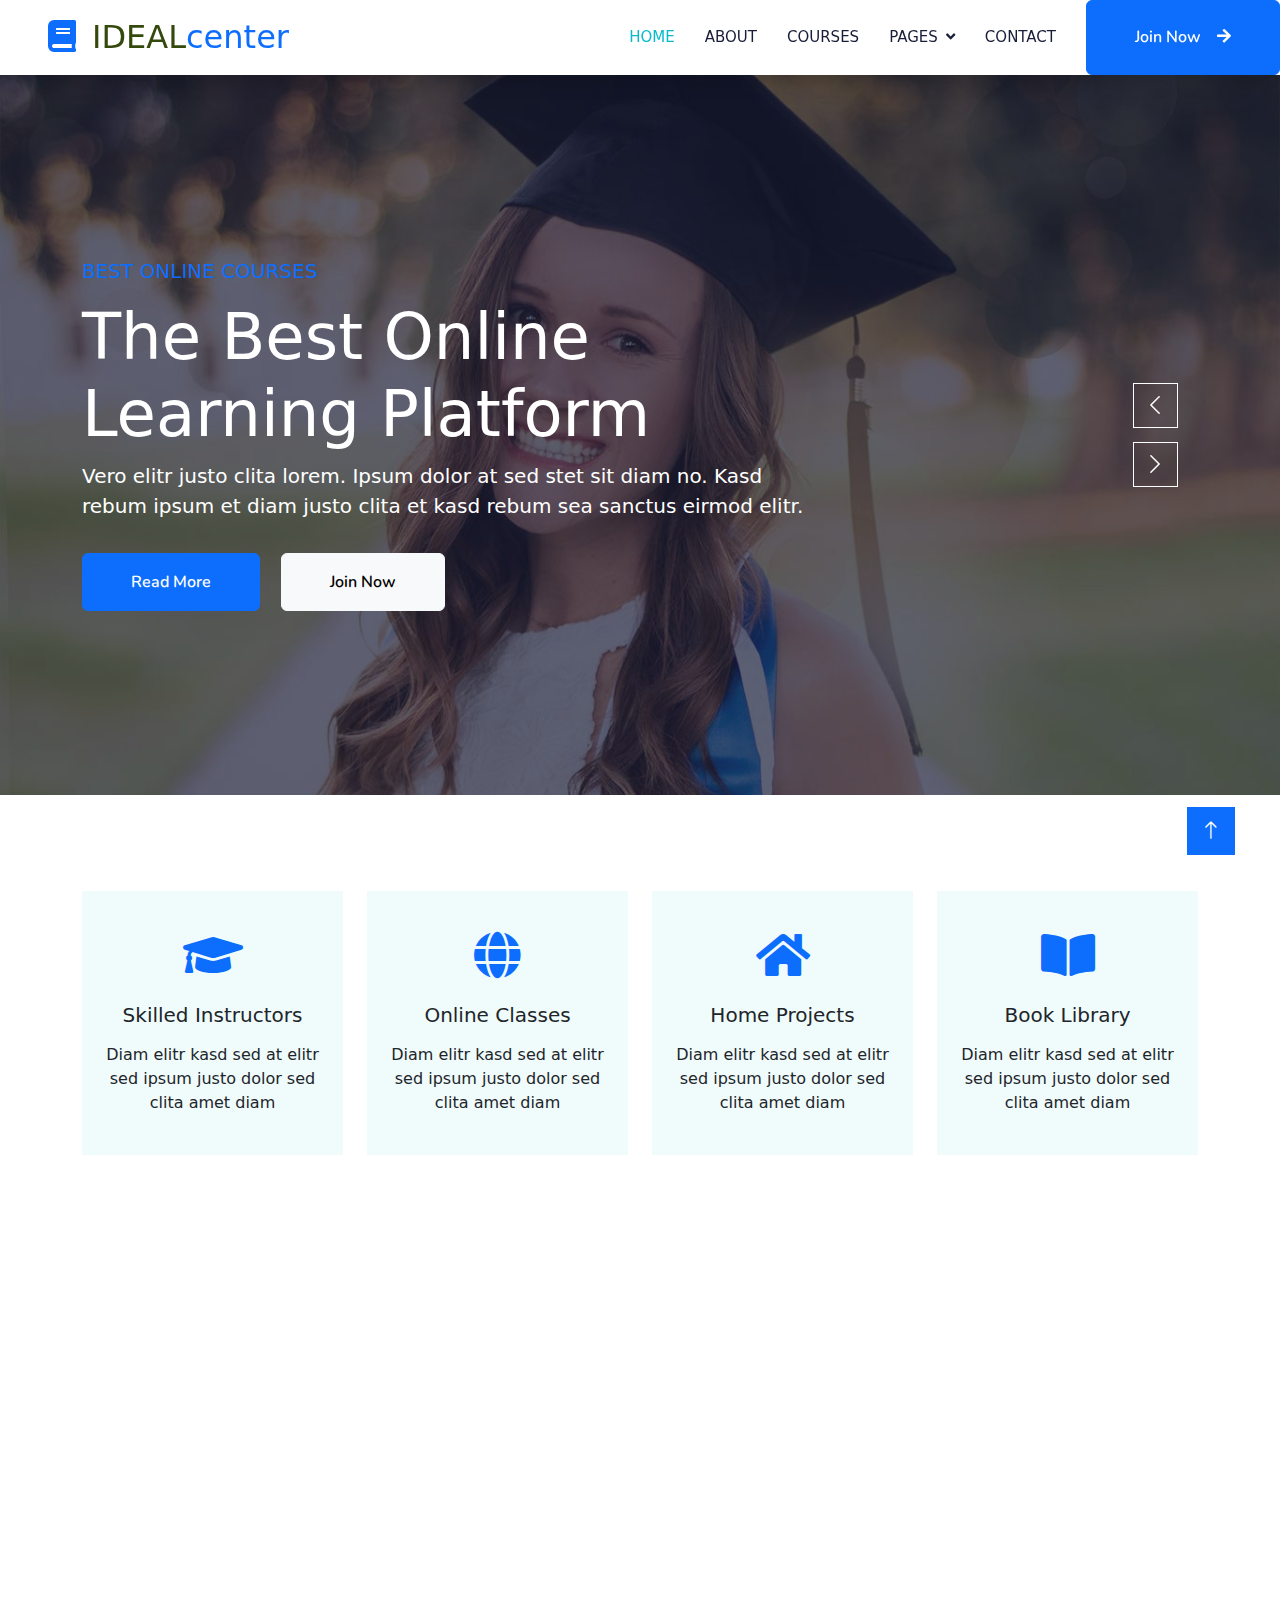
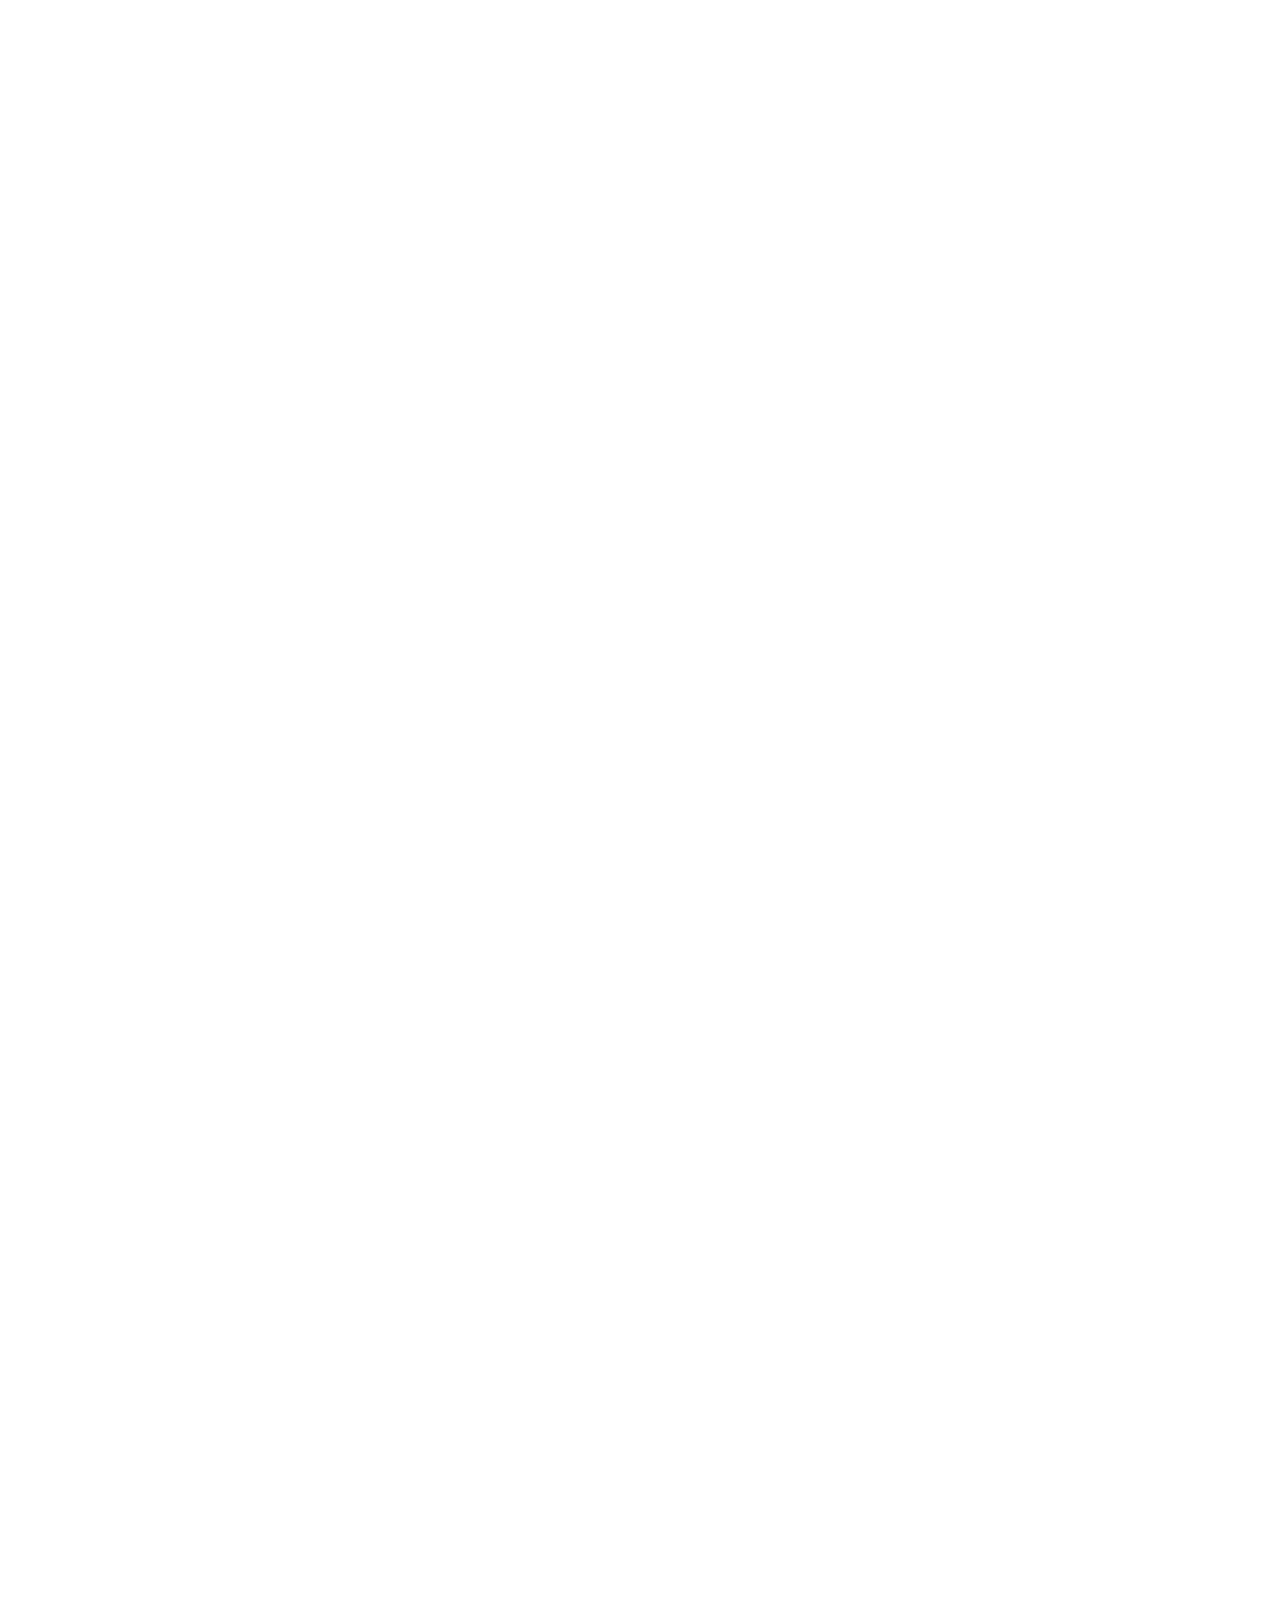
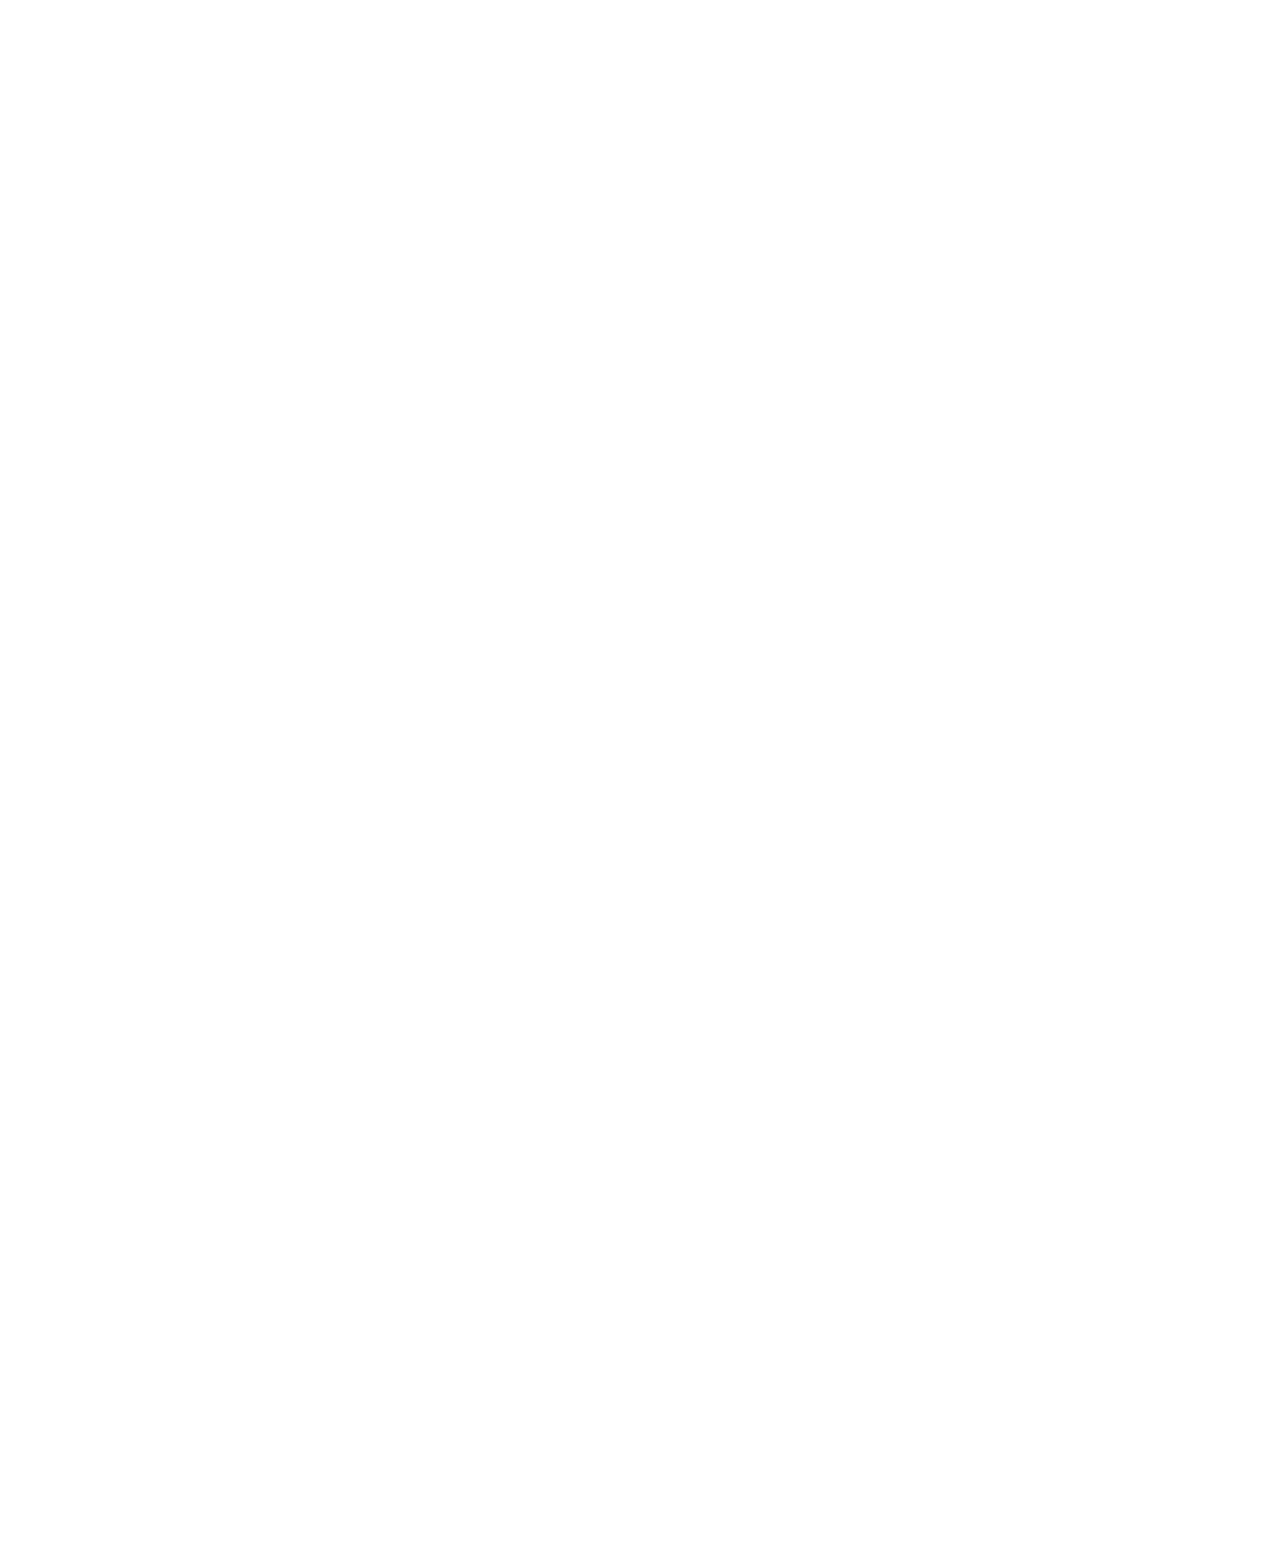
<file: index.html>
<!DOCTYPE html>
<html lang="en">
<head>
    <meta charset="UTF-8">
    <meta http-equiv="X-UA-Compatible" content="IE=edge">
    <meta name="viewport" content="width=device-width, initial-scale=1.0">
    <meta content="Hello" name="Learning">
    <meta name="description" content="The more learn The more earn. knowladge is everthing you want. Let's start your future with Us. We garanted your knowladge. Do not waste your priceness time.">
    <meta name="keywords" content="Smart education, Idealcenter, knowladge, books, Powers, EduOn, MohirDev">
    <link rel="icon" href="http://www.idealfoodbaskets.com/wp-content/uploads/sites/167/2017/08/logo.png">
    <!-- Bootstrap link -->

    <link href="https://cdn.jsdelivr.net/npm/bootstrap@5.0.2/dist/css/bootstrap.min.css" rel="stylesheet">
  
      <!-- Favicon -->

      <link href="img/favicon.ico" rel="icon">

      <!-- Google Web Fonts -->

    <link rel="preconnect" href="https://fonts.googleapis.com">
    <link rel="preconnect" href="https://fonts.gstatic.com" crossorigin>
    <link href="https://fonts.googleapis.com/css2?family=Heebo:wght@400;500;600&family=Nunito:wght@600;700;800&display=swap" rel="stylesheet">
 
       <!-- Icon Font Stylesheet -->

    <link href="https://cdnjs.cloudflare.com/ajax/libs/font-awesome/5.10.0/css/all.min.css"    rel="stylesheet">
    <link href="https://cdn.jsdelivr.net/npm/bootstrap-icons@1.4.1/font/bootstrap-icons.css" rel="stylesheet">

     <!-- Libraries Stylesheet -->

     <link href="./lib/animate/animate.min.css" rel="stylesheet">
     <link href="./lib/owlcarousel/assets/owl.carousel.min.css" rel="stylesheet">
     
     <!-- Simple stylesheet -->

    <link rel="stylesheet" href="./css/main.css">
    <title>Online Education Center</title>
</head>
<body>
    

       <!-- Spinner Start -->

     <div id="spinner" class="show bg-white position-fixed translate-middle w-100 vh-100       top-50 start-50 d-flex align-items-center justify-content-center">
        <div class="spinner-border text-primary" style="width: 3rem; height: 3rem;" role="status">
            <span class="sr-only">Loading...</span>
        </div>
    </div>

    <!-- Spinner End -->

      <!-- Navbar started -->
       
      
    <nav class="navbar navbar-expand-lg bg-white navbar-light shadow sticky-top p-0">
        <a href="index.html" class="navbar-brand d-flex align-items-center px-4 px-lg-5">
            <h2 class="m-0 text-primary"><i class="fa fa-book me-3"></i><span class="logo">IDEAL</span>center</h2>
        </a>
        <button type="button" class="navbar-toggler me-4" data-bs-toggle="collapse" data-bs-target="#navbarCollapse">
            <span class="navbar-toggler-icon"></span>
        </button>
        <div class="collapse navbar-collapse" id="navbarCollapse">
            <div class="navbar-nav ms-auto p-4 p-lg-0">
                <a href="index.html" class="nav-item nav-link active">Home</a>
                <a href="./content/about.html" class="nav-item nav-link">About</a>
                <a href="courses.html" class="nav-item nav-link">Courses</a>
                <div class="nav-item dropdown">
                    <a href="#" class="nav-link dropdown-toggle" data-bs-toggle="dropdown">Pages</a>
                    <div class="dropdown-menu fade-down m-0">
                        <a href="./content/team.html" class="dropdown-item">Our Team</a>
                        <a href="./content/testimonial.html" class="dropdown-item">Testimonial</a>
                        <a href="./content/404.html" class="dropdown-item">404 Page</a>
                    </div>
                </div>
                <a href="./content/contact.html" class="nav-item nav-link">Contact</a>
            </div>
            <a href="" class="btn btn-primary py-4 px-lg-5 d-none d-lg-block">Join Now<i class="fa fa-arrow-right ms-3"></i></a>
        </div>
    </nav>
    <!-- Navbar End -->


    <!-- Carousel Start -->

    <div class="container-fluid p-0 mb-5">
        <div class="owl-carousel header-carousel position-relative">
            <div class="owl-carousel-item position-relative">
                <img class="img-fluid" src="./img/carousel-1.jpg" alt="">
                <div class="position-absolute top-0 start-0 w-100 h-100 d-flex align-items-center" style="background: rgba(24, 29, 56, .7);">
                    <div class="container">
                        <div class="row justify-content-start">
                            <div class="col-sm-10 col-lg-8">
                                <h5 class="text-primary text-uppercase mb-3 animated slideInDown">Best Online Courses</h5>
                                <h1 class="display-3 text-white animated slideInDown">The Best Online Learning Platform</h1>
                                <p class="fs-5 text-white mb-4 pb-2">Vero elitr justo clita lorem. Ipsum dolor at sed stet sit diam no. Kasd rebum ipsum et diam justo clita et kasd rebum sea sanctus eirmod elitr.</p>
                                <a href="" class="btn btn-primary py-md-3 px-md-5 me-3 animated slideInLeft">Read More</a>
                                <a href="" class="btn btn-light py-md-3 px-md-5 animated slideInRight">Join Now</a>
                            </div>
                        </div>
                    </div>
                </div>
            </div>
            <div class="owl-carousel-item position-relative">
                <img class="img-fluid" src="./img/carousel-2.jpg" alt="">
                <div class="position-absolute top-0 start-0 w-100 h-100 d-flex align-items-center" style="background: rgba(24, 29, 56, .7);">
                    <div class="container">
                        <div class="row justify-content-start">
                            <div class="col-sm-10 col-lg-8">
                                <h5 class="text-primary text-uppercase mb-3 animated slideInDown">Best Online Courses</h5>
                                <h1 class="display-3 text-white animated slideInDown">Get Educated Online From Your Home</h1>
                                <p class="fs-5 text-white mb-4 pb-2">Vero elitr justo clita lorem. Ipsum dolor at sed stet sit diam no. Kasd rebum ipsum et diam justo clita et kasd rebum sea sanctus eirmod elitr.</p>
                                <a href="" class="btn btn-primary py-md-3 px-md-5 me-3 animated slideInLeft">Read More</a>
                                <a href="" class="btn btn-light py-md-3 px-md-5 animated slideInRight">Join Now</a>
                            </div>
                        </div>
                    </div>
                </div>
            </div>
        </div>
    </div>
    <!-- Carousel End -->


    <!-- Service Start -->
    <div class="container-xxl py-5">
        <div class="container">
            <div class="row g-4">
                <div class="col-lg-3 col-sm-6 wow fadeInUp" data-wow-delay="0.1s">
                    <div class="service-item text-center pt-3">
                        <div class="p-4">
                            <i class="fa fa-3x fa-graduation-cap text-primary mb-4"></i>
                            <h5 class="mb-3">Skilled Instructors</h5>
                            <p>Diam elitr kasd sed at elitr sed ipsum justo dolor sed clita amet diam</p>
                        </div>
                    </div>
                </div>
                <div class="col-lg-3 col-sm-6 wow fadeInUp" data-wow-delay="0.3s">
                    <div class="service-item text-center pt-3">
                        <div class="p-4">
                            <i class="fa fa-3x fa-globe text-primary mb-4"></i>
                            <h5 class="mb-3">Online Classes</h5>
                            <p>Diam elitr kasd sed at elitr sed ipsum justo dolor sed clita amet diam</p>
                        </div>
                    </div>
                </div>
                <div class="col-lg-3 col-sm-6 wow fadeInUp" data-wow-delay="0.5s">
                    <div class="service-item text-center pt-3">
                        <div class="p-4">
                            <i class="fa fa-3x fa-home text-primary mb-4"></i>
                            <h5 class="mb-3">Home Projects</h5>
                            <p>Diam elitr kasd sed at elitr sed ipsum justo dolor sed clita amet diam</p>
                        </div>
                    </div>
                </div>
                <div class="col-lg-3 col-sm-6 wow fadeInUp" data-wow-delay="0.7s">
                    <div class="service-item text-center pt-3">
                        <div class="p-4">
                            <i class="fa fa-3x fa-book-open text-primary mb-4"></i>
                            <h5 class="mb-3">Book Library</h5>
                            <p>Diam elitr kasd sed at elitr sed ipsum justo dolor sed clita amet diam</p>
                        </div>
                    </div>
                </div>
            </div>
        </div>
    </div>
    <!-- Service End -->


    <!-- About Start -->
    <div class="container-xxl py-5">
        <div class="container">
            <div class="row g-5">
                <div class="col-lg-6 wow fadeInUp" data-wow-delay="0.1s" style="min-height: 400px;">
                    <div class="position-relative h-100">
                        <img class="img-fluid position-absolute w-100 h-100" src="img/about.jpg" alt="" style="object-fit: cover;">
                    </div>
                </div>
                <div class="col-lg-6 wow fadeInUp" data-wow-delay="0.3s">
                    <h6 class="section-title bg-white text-start text-primary pe-3">About Us</h6>
                    <h1 class="mb-4">Welcome to IDEALcenter</h1>
                    <p class="mb-4">Tempor erat elitr rebum at clita. Diam dolor diam ipsum sit. Aliqu diam amet diam et eos. Clita erat ipsum et lorem et sit.</p>
                    <p class="mb-4">Tempor erat elitr rebum at clita. Diam dolor diam ipsum sit. Aliqu diam amet diam et eos. Clita erat ipsum et lorem et sit, sed stet lorem sit clita duo justo magna dolore erat amet</p>
                    <div class="row gy-2 gx-4 mb-4">
                        <div class="col-sm-6">
                            <p class="mb-0"><i class="fa fa-arrow-right text-primary me-2"></i>Skilled Instructors</p>
                        </div>
                        <div class="col-sm-6">
                            <p class="mb-0"><i class="fa fa-arrow-right text-primary me-2"></i>Online Classes</p>
                        </div>
                        <div class="col-sm-6">
                            <p class="mb-0"><i class="fa fa-arrow-right text-primary me-2"></i>International Certificate</p>
                        </div>
                        <div class="col-sm-6">
                            <p class="mb-0"><i class="fa fa-arrow-right text-primary me-2"></i>Skilled Instructors</p>
                        </div>
                        <div class="col-sm-6">
                            <p class="mb-0"><i class="fa fa-arrow-right text-primary me-2"></i>Online Classes</p>
                        </div>
                        <div class="col-sm-6">
                            <p class="mb-0"><i class="fa fa-arrow-right text-primary me-2"></i>International Certificate</p>
                        </div>
                    </div>
                    <a class="btn btn-primary py-3 px-5 mt-2" href="">Read More</a>
                </div>
            </div>
        </div>
    </div>
    <!-- About End -->


    <!-- Categories Start -->
    <div class="container-xxl py-5 category">
        <div class="container">
            <div class="text-center wow fadeInUp" data-wow-delay="0.1s">
                <h6 class="section-title bg-white text-center text-primary px-3">Categories</h6>
                <h1 class="mb-5">Courses Categories</h1>
            </div>
            <div class="row g-3">
                <div class="col-lg-7 col-md-6">
                    <div class="row g-3">
                        <div class="col-lg-12 col-md-12 wow zoomIn" data-wow-delay="0.1s">
                            <a class="position-relative d-block overflow-hidden" href="">
                                <img class="img-fluid" src="img/cat-1.jpg" alt="">
                                <div class="bg-white text-center position-absolute bottom-0 end-0 py-2 px-3" style="margin: 1px;">
                                    <h5 class="m-0">Web Design</h5>
                                    <small class="text-primary">49 Courses</small>
                                </div>
                            </a>
                        </div>
                        <div class="col-lg-6 col-md-12 wow zoomIn" data-wow-delay="0.3s">
                            <a class="position-relative d-block overflow-hidden" href="">
                                <img class="img-fluid" src="img/cat-2.jpg" alt="">
                                <div class="bg-white text-center position-absolute bottom-0 end-0 py-2 px-3" style="margin: 1px;">
                                    <h5 class="m-0">Graphic Design</h5>
                                    <small class="text-primary">49 Courses</small>
                                </div>
                            </a>
                        </div>
                        <div class="col-lg-6 col-md-12 wow zoomIn" data-wow-delay="0.5s">
                            <a class="position-relative d-block overflow-hidden" href="">
                                <img class="img-fluid" src="img/cat-3.jpg" alt="">
                                <div class="bg-white text-center position-absolute bottom-0 end-0 py-2 px-3" style="margin: 1px;">
                                    <h5 class="m-0">Video Editing</h5>
                                    <small class="text-primary">49 Courses</small>
                                </div>
                            </a>
                        </div>
                    </div>
                </div>
                <div class="col-lg-5 col-md-6 wow zoomIn" data-wow-delay="0.7s" style="min-height: 350px;">
                    <a class="position-relative d-block h-100 overflow-hidden" href="">
                        <img class="img-fluid position-absolute w-100 h-100" src="img/cat-4.jpg" alt="" style="object-fit: cover;">
                        <div class="bg-white text-center position-absolute bottom-0 end-0 py-2 px-3" style="margin:  1px;">
                            <h5 class="m-0">Online Marketing</h5>
                            <small class="text-primary">49 Courses</small>
                        </div>
                    </a>
                </div>
            </div>
        </div>
    </div>
    <!-- Categories Start -->


    <!-- Courses Start -->
    <div class="container-xxl py-5">
        <div class="container">
            <div class="text-center wow fadeInUp" data-wow-delay="0.1s">
                <h6 class="section-title bg-white text-center text-primary px-3">Courses</h6>
                <h1 class="mb-5">Popular Courses</h1>
            </div>
            <div class="row g-4 justify-content-center">
                <div class="col-lg-4 col-md-6 wow fadeInUp" data-wow-delay="0.1s">
                    <div class="course-item bg-light">
                        <div class="position-relative overflow-hidden">
                            <img class="img-fluid" src="img/course-1.jpg" alt="">
                            <div class="w-100 d-flex justify-content-center position-absolute bottom-0 start-0 mb-4">
                                <a href="#" class="flex-shrink-0 btn btn-sm btn-primary px-3 border-end" style="border-radius: 30px 0 0 30px;">Read More</a>
                                <a href="#" class="flex-shrink-0 btn btn-sm btn-primary px-3" style="border-radius: 0 30px 30px 0;">Join Now</a>
                            </div>
                        </div>
                        <div class="text-center p-4 pb-0">
                            <h3 class="mb-0">$149.00</h3>
                            <div class="mb-3">
                                <small class="fa fa-star text-primary"></small>
                                <small class="fa fa-star text-primary"></small>
                                <small class="fa fa-star text-primary"></small>
                                <small class="fa fa-star text-primary"></small>
                                <small class="fa fa-star text-primary"></small>
                                <small>(123)</small>
                            </div>
                            <h5 class="mb-4">Web Design & Development Course for Beginners</h5>
                        </div>
                        <div class="d-flex border-top">
                            <small class="flex-fill text-center border-end py-2"><i class="fa fa-user-tie text-primary me-2"></i>John Doe</small>
                            <small class="flex-fill text-center border-end py-2"><i class="fa fa-clock text-primary me-2"></i>1.49 Hrs</small>
                            <small class="flex-fill text-center py-2"><i class="fa fa-user text-primary me-2"></i>30 Students</small>
                        </div>
                    </div>
                </div>
                <div class="col-lg-4 col-md-6 wow fadeInUp" data-wow-delay="0.3s">
                    <div class="course-item bg-light">
                        <div class="position-relative overflow-hidden">
                            <img class="img-fluid" src="img/course-2.jpg" alt="">
                            <div class="w-100 d-flex justify-content-center position-absolute bottom-0 start-0 mb-4">
                                <a href="#" class="flex-shrink-0 btn btn-sm btn-primary px-3 border-end" style="border-radius: 30px 0 0 30px;">Read More</a>
                                <a href="#" class="flex-shrink-0 btn btn-sm btn-primary px-3" style="border-radius: 0 30px 30px 0;">Join Now</a>
                            </div>
                        </div>
                        <div class="text-center p-4 pb-0">
                            <h3 class="mb-0">$149.00</h3>
                            <div class="mb-3">
                                <small class="fa fa-star text-primary"></small>
                                <small class="fa fa-star text-primary"></small>
                                <small class="fa fa-star text-primary"></small>
                                <small class="fa fa-star text-primary"></small>
                                <small class="fa fa-star text-primary"></small>
                                <small>(123)</small>
                            </div>
                            <h5 class="mb-4">Web Design & Development Course for Beginners</h5>
                        </div>
                        <div class="d-flex border-top">
                            <small class="flex-fill text-center border-end py-2"><i class="fa fa-user-tie text-primary me-2"></i>John Doe</small>
                            <small class="flex-fill text-center border-end py-2"><i class="fa fa-clock text-primary me-2"></i>1.49 Hrs</small>
                            <small class="flex-fill text-center py-2"><i class="fa fa-user text-primary me-2"></i>30 Students</small>
                        </div>
                    </div>
                </div>
                <div class="col-lg-4 col-md-6 wow fadeInUp" data-wow-delay="0.5s">
                    <div class="course-item bg-light">
                        <div class="position-relative overflow-hidden">
                            <img class="img-fluid" src="img/course-3.jpg" alt="">
                            <div class="w-100 d-flex justify-content-center position-absolute bottom-0 start-0 mb-4">
                                <a href="#" class="flex-shrink-0 btn btn-sm btn-primary px-3 border-end" style="border-radius: 30px 0 0 30px;">Read More</a>
                                <a href="#" class="flex-shrink-0 btn btn-sm btn-primary px-3" style="border-radius: 0 30px 30px 0;">Join Now</a>
                            </div>
                        </div>
                        <div class="text-center p-4 pb-0">
                            <h3 class="mb-0">$149.00</h3>
                            <div class="mb-3">
                                <small class="fa fa-star text-primary"></small>
                                <small class="fa fa-star text-primary"></small>
                                <small class="fa fa-star text-primary"></small>
                                <small class="fa fa-star text-primary"></small>
                                <small class="fa fa-star text-primary"></small>
                                <small>(123)</small>
                            </div>
                            <h5 class="mb-4">Web Design & Development Course for Beginners</h5>
                        </div>
                        <div class="d-flex border-top">
                            <small class="flex-fill text-center border-end py-2"><i class="fa fa-user-tie text-primary me-2"></i>John Doe</small>
                            <small class="flex-fill text-center border-end py-2"><i class="fa fa-clock text-primary me-2"></i>1.49 Hrs</small>
                            <small class="flex-fill text-center py-2"><i class="fa fa-user text-primary me-2"></i>30 Students</small>
                        </div>
                    </div>
                </div>
            </div>
        </div>
    </div>
    <!-- Courses End -->


    <!-- Team Start -->
    <div class="container-xxl py-5">
        <div class="container">
            <div class="text-center wow fadeInUp" data-wow-delay="0.1s">
                <h6 class="section-title bg-white text-center text-primary px-3">Instructors</h6>
                <h1 class="mb-5">Expert Instructors</h1>
            </div>
            <div class="row g-4">
                <div class="col-lg-3 col-md-6 wow fadeInUp" data-wow-delay="0.1s">
                    <div class="team-item bg-light">
                        <div class="overflow-hidden">
                            <img class="img-fluid" src="img/team-1.jpg" alt="">
                        </div>
                        <div class="position-relative d-flex justify-content-center" style="margin-top: -23px;">
                            <div class="bg-light d-flex justify-content-center pt-2 px-1">
                                <a class="btn btn-sm-square btn-primary mx-1" href=""><i class="fab fa-facebook-f"></i></a>
                                <a class="btn btn-sm-square btn-primary mx-1" href=""><i class="fab fa-twitter"></i></a>
                                <a class="btn btn-sm-square btn-primary mx-1" href=""><i class="fab fa-instagram"></i></a>
                            </div>
                        </div>
                        <div class="text-center p-4">
                            <h5 class="mb-0">Instructor Name</h5>
                            <small>Designation</small>
                        </div>
                    </div>
                </div>
                <div class="col-lg-3 col-md-6 wow fadeInUp" data-wow-delay="0.3s">
                    <div class="team-item bg-light">
                        <div class="overflow-hidden">
                            <img class="img-fluid" src="img/team-2.jpg" alt="">
                        </div>
                        <div class="position-relative d-flex justify-content-center" style="margin-top: -23px;">
                            <div class="bg-light d-flex justify-content-center pt-2 px-1">
                                <a class="btn btn-sm-square btn-primary mx-1" href=""><i class="fab fa-facebook-f"></i></a>
                                <a class="btn btn-sm-square btn-primary mx-1" href=""><i class="fab fa-twitter"></i></a>
                                <a class="btn btn-sm-square btn-primary mx-1" href=""><i class="fab fa-instagram"></i></a>
                            </div>
                        </div>
                        <div class="text-center p-4">
                            <h5 class="mb-0">Instructor Name</h5>
                            <small>Designation</small>
                        </div>
                    </div>
                </div>
                <div class="col-lg-3 col-md-6 wow fadeInUp" data-wow-delay="0.5s">
                    <div class="team-item bg-light">
                        <div class="overflow-hidden">
                            <img class="img-fluid" src="img/team-3.jpg" alt="">
                        </div>
                        <div class="position-relative d-flex justify-content-center" style="margin-top: -23px;">
                            <div class="bg-light d-flex justify-content-center pt-2 px-1">
                                <a class="btn btn-sm-square btn-primary mx-1" href=""><i class="fab fa-facebook-f"></i></a>
                                <a class="btn btn-sm-square btn-primary mx-1" href=""><i class="fab fa-twitter"></i></a>
                                <a class="btn btn-sm-square btn-primary mx-1" href=""><i class="fab fa-instagram"></i></a>
                            </div>
                        </div>
                        <div class="text-center p-4">
                            <h5 class="mb-0">Instructor Name</h5>
                            <small>Designation</small>
                        </div>
                    </div>
                </div>
                <div class="col-lg-3 col-md-6 wow fadeInUp" data-wow-delay="0.7s">
                    <div class="team-item bg-light">
                        <div class="overflow-hidden">
                            <img class="img-fluid" src="img/team-4.jpg" alt="">
                        </div>
                        <div class="position-relative d-flex justify-content-center" style="margin-top: -23px;">
                            <div class="bg-light d-flex justify-content-center pt-2 px-1">
                                <a class="btn btn-sm-square btn-primary mx-1" href=""><i class="fab fa-facebook-f"></i></a>
                                <a class="btn btn-sm-square btn-primary mx-1" href=""><i class="fab fa-twitter"></i></a>
                                <a class="btn btn-sm-square btn-primary mx-1" href=""><i class="fab fa-instagram"></i></a>
                            </div>
                        </div>
                        <div class="text-center p-4">
                            <h5 class="mb-0">Instructor Name</h5>
                            <small>Designation</small>
                        </div>
                    </div>
                </div>
            </div>
        </div>
    </div>
    <!-- Team End -->


    <!-- Testimonial Start -->
    <div class="container-xxl py-5 wow fadeInUp" data-wow-delay="0.1s">
        <div class="container">
            <div class="text-center">
                <h6 class="section-title bg-white text-center text-primary px-3">Testimonial</h6>
                <h1 class="mb-5">Our Students Say!</h1>
            </div>
            <div class="owl-carousel testimonial-carousel position-relative">
                <div class="testimonial-item text-center">
                    <img class="border rounded-circle p-2 mx-auto mb-3" src="img/testimonial-1.jpg" style="width: 80px; height: 80px;">
                    <h5 class="mb-0">Client Name</h5>
                    <p>Profession</p>
                    <div class="testimonial-text bg-light text-center p-4">
                    <p class="mb-0">Tempor erat elitr rebum at clita. Diam dolor diam ipsum sit diam amet diam et eos. Clita erat ipsum et lorem et sit.</p>
                    </div>
                </div>
                <div class="testimonial-item text-center">
                    <img class="border rounded-circle p-2 mx-auto mb-3" src="img/testimonial-2.jpg" style="width: 80px; height: 80px;">
                    <h5 class="mb-0">Client Name</h5>
                    <p>Profession</p>
                    <div class="testimonial-text bg-light text-center p-4">
                    <p class="mb-0">Tempor erat elitr rebum at clita. Diam dolor diam ipsum sit diam amet diam et eos. Clita erat ipsum et lorem et sit.</p>
                    </div>
                </div>
                <div class="testimonial-item text-center">
                    <img class="border rounded-circle p-2 mx-auto mb-3" src="img/testimonial-3.jpg" style="width: 80px; height: 80px;">
                    <h5 class="mb-0">Client Name</h5>
                    <p>Profession</p>
                    <div class="testimonial-text bg-light text-center p-4">
                    <p class="mb-0">Tempor erat elitr rebum at clita. Diam dolor diam ipsum sit diam amet diam et eos. Clita erat ipsum et lorem et sit.</p>
                    </div>
                </div>
                <div class="testimonial-item text-center">
                    <img class="border rounded-circle p-2 mx-auto mb-3" src="img/testimonial-4.jpg" style="width: 80px; height: 80px;">
                    <h5 class="mb-0">Client Name</h5>
                    <p>Profession</p>
                    <div class="testimonial-text bg-light text-center p-4">
                    <p class="mb-0">Tempor erat elitr rebum at clita. Diam dolor diam ipsum sit diam amet diam et eos. Clita erat ipsum et lorem et sit.</p>
                    </div>
                </div>
            </div>
        </div>
    </div>
    <!-- Testimonial End -->
        

    <!-- Footer Start -->
    <div class="container-fluid bg-dark text-light footer pt-5 mt-5 wow fadeIn" data-wow-delay="0.1s">
        <div class="container py-5">
            <div class="row g-5">
                <div class="col-lg-3 col-md-6">
                    <h4 class="text-white mb-3">Quick Link</h4>
                    <a class="btn btn-link" href="">About Us</a>
                    <a class="btn btn-link" href="">Contact Us</a>
                    <a class="btn btn-link" href="">Privacy Policy</a>
                    <a class="btn btn-link" href="">Terms & Condition</a>
                    <a class="btn btn-link" href="">FAQs & Help</a>
                </div>
                <div class="col-lg-3 col-md-6">
                    <h4 class="text-white mb-3">Contact</h4>
                    <p class="mb-2"><i class="fa fa-map-marker-alt me-3"></i>453 Street, Fergana, Uzb</p>
                    <p class="mb-2"><i class="fa fa-phone-alt me-3"></i>+821039450097</p>
                    <p class="mb-2"><i class="fa fa-envelope me-3"></i>toxirbek_dev@gmail.com</p>
                    <div class="d-flex pt-2">
                        <a class="btn btn-outline-light btn-social" href=""><i class="fab fa-twitter"></i></a>
                        <a class="btn btn-outline-light btn-social" href=""><i class="fab fa-facebook-f"></i></a>
                        <a class="btn btn-outline-light btn-social" href=""><i class="fab fa-youtube"></i></a>
                        <a class="btn btn-outline-light btn-social" href=""><i class="fab fa-linkedin-in"></i></a>
                    </div>
                </div>
                <div class="col-lg-3 col-md-6">
                    <h4 class="text-white mb-3">Gallery</h4>
                    <div class="row g-2 pt-2">
                        <div class="col-4">
                            <img class="img-fluid bg-light p-1" src="img/course-1.jpg" alt="">
                        </div>
                        <div class="col-4">
                            <img class="img-fluid bg-light p-1" src="img/course-2.jpg" alt="">
                        </div>
                        <div class="col-4">
                            <img class="img-fluid bg-light p-1" src="img/course-3.jpg" alt="">
                        </div>
                        <div class="col-4">
                            <img class="img-fluid bg-light p-1" src="img/course-2.jpg" alt="">
                        </div>
                        <div class="col-4">
                            <img class="img-fluid bg-light p-1" src="img/course-3.jpg" alt="">
                        </div>
                        <div class="col-4">
                            <img class="img-fluid bg-light p-1" src="img/course-1.jpg" alt="">
                        </div>
                    </div>
                </div>
                <div class="col-lg-3 col-md-6">
                    <h4 class="text-white mb-3">Newsletter</h4>
                    <p>Dolor amet sit justo amet elitr clita ipsum elitr est.</p>
                    <div class="position-relative mx-auto" style="max-width: 400px;">
                        <input class="form-control border-0 w-100 py-3 ps-4 pe-5" type="text" placeholder="Your email">
                        <button type="button" class="btn btn-primary py-2 position-absolute top-0 end-0 mt-2 me-2">SignUp</button>
                    </div>
                </div>
            </div>
        </div>
        <div class="container">
            <div class="copyright">
                <div class="row">
                    <div class="col-md-6 text-center text-md-start mb-3 mb-md-0">
                        &copy; <a class="border-bottom" href="#">2022</a>, All Right Reserved.
                        Designed By <a class="border-bottom" href="https://t.me/jeyms_bond97">Tokhirbek</a><br><br>
                        Distributed By <a class="border-bottom" href="https://www.technewsworld.com/">worldNews</a>
                    </div>
                    <div class="col-md-6 text-center text-md-end">
                        <div class="footer-menu">
                            <a href="">Home</a>
                            <a href="">Cookies</a>
                            <a href="">Help</a>
                            <a href="">FQAs</a>
                        </div>
                    </div>
                </div>
            </div>
        </div>
    </div>
    <!-- Footer End -->


    <!-- Back to Top -->
    <a href="#" class="btn btn-lg btn-primary btn-lg-square back-to-top"><i class="bi bi-arrow-up"></i></a>




      <!-- JavaScript Libraries -->
      <script src="./js/main.js"></script>
      <script src="https://code.jquery.com/jquery-3.4.1.min.js"></script>
      <script src="https://cdn.jsdelivr.net/npm/bootstrap@5.0.0/dist/js/bootstrap.bundle.min.js"></script>
      <script src="./lib/wow/wow.min.js"></script>
      <script src="./lib/easing/easing.min.js"></script>
      <script src="./lib/waypoints/waypoints.min.js"></script>
      <script src="./lib/owlcarousel/owl.carousel.min.js"></script>
  
      <!-- Template Javascript -->
      <script src="js/main.js"></script>

</body>
</html>
</file>
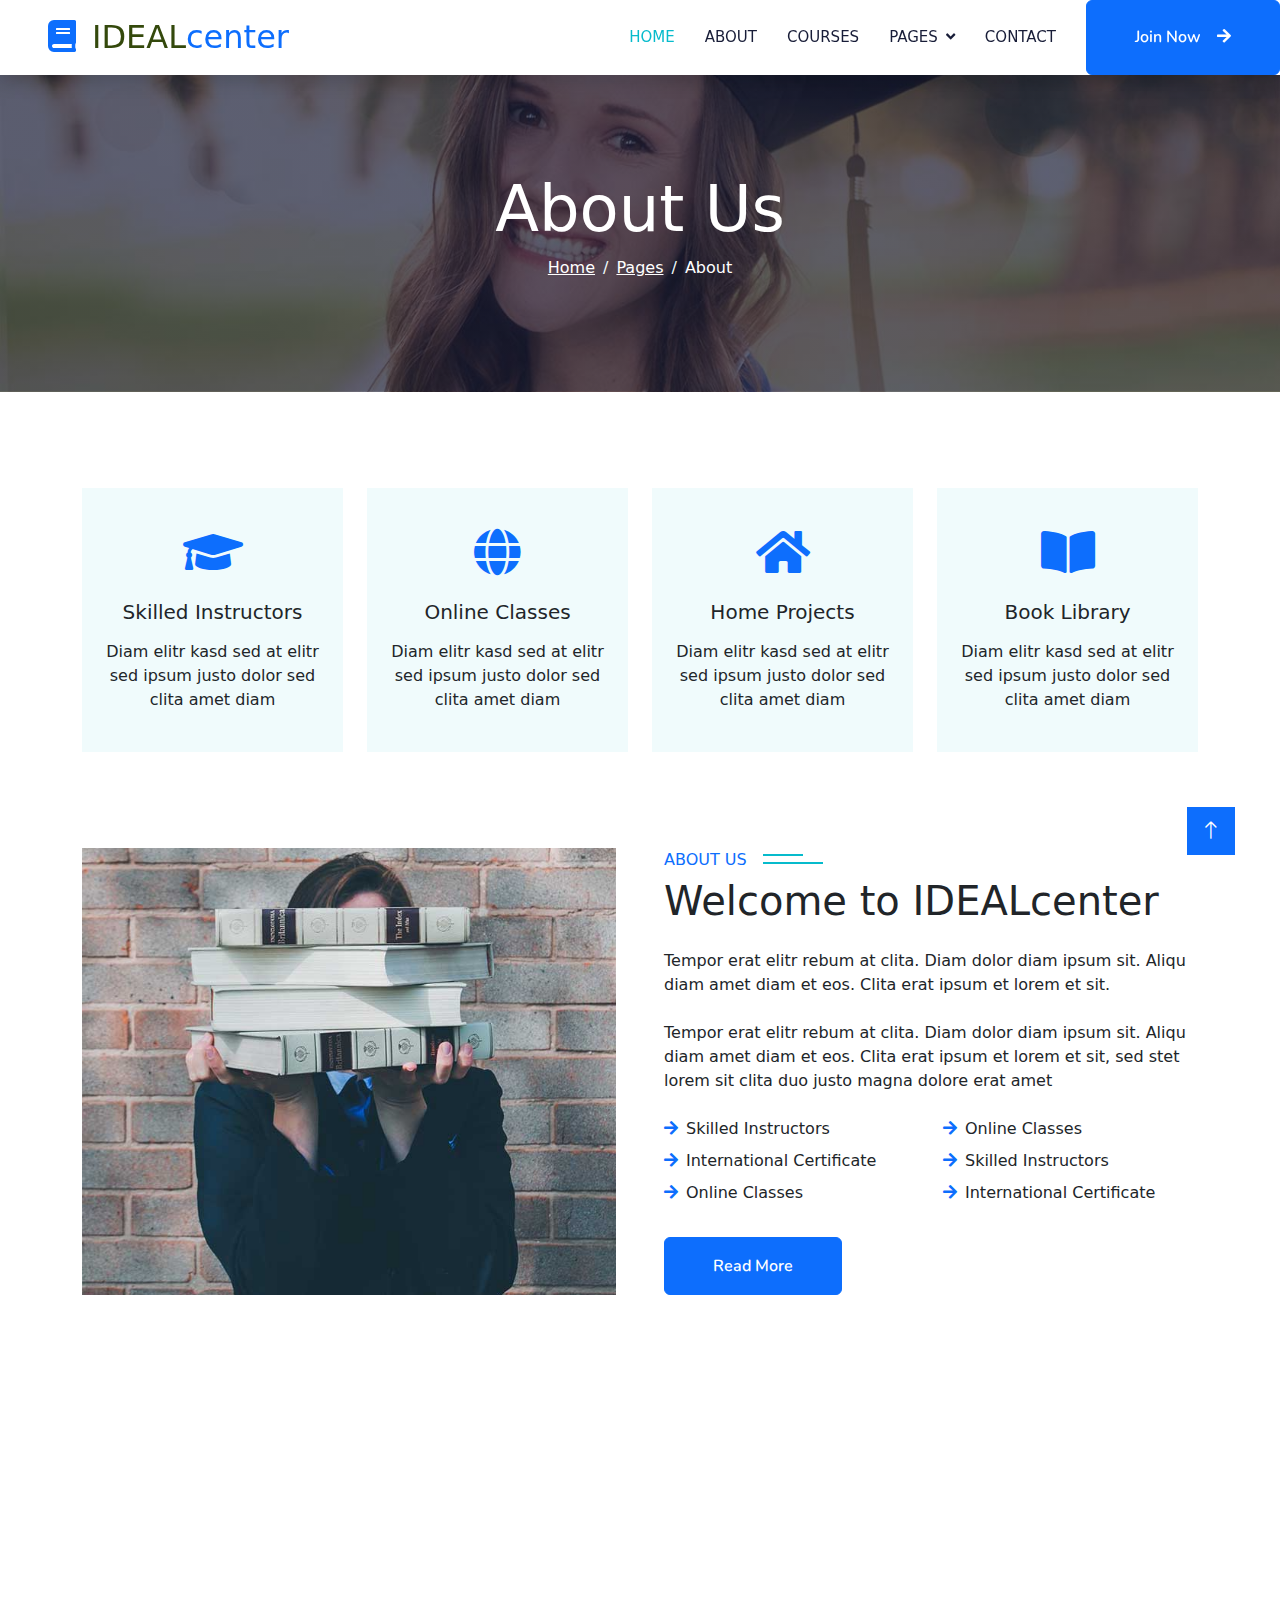
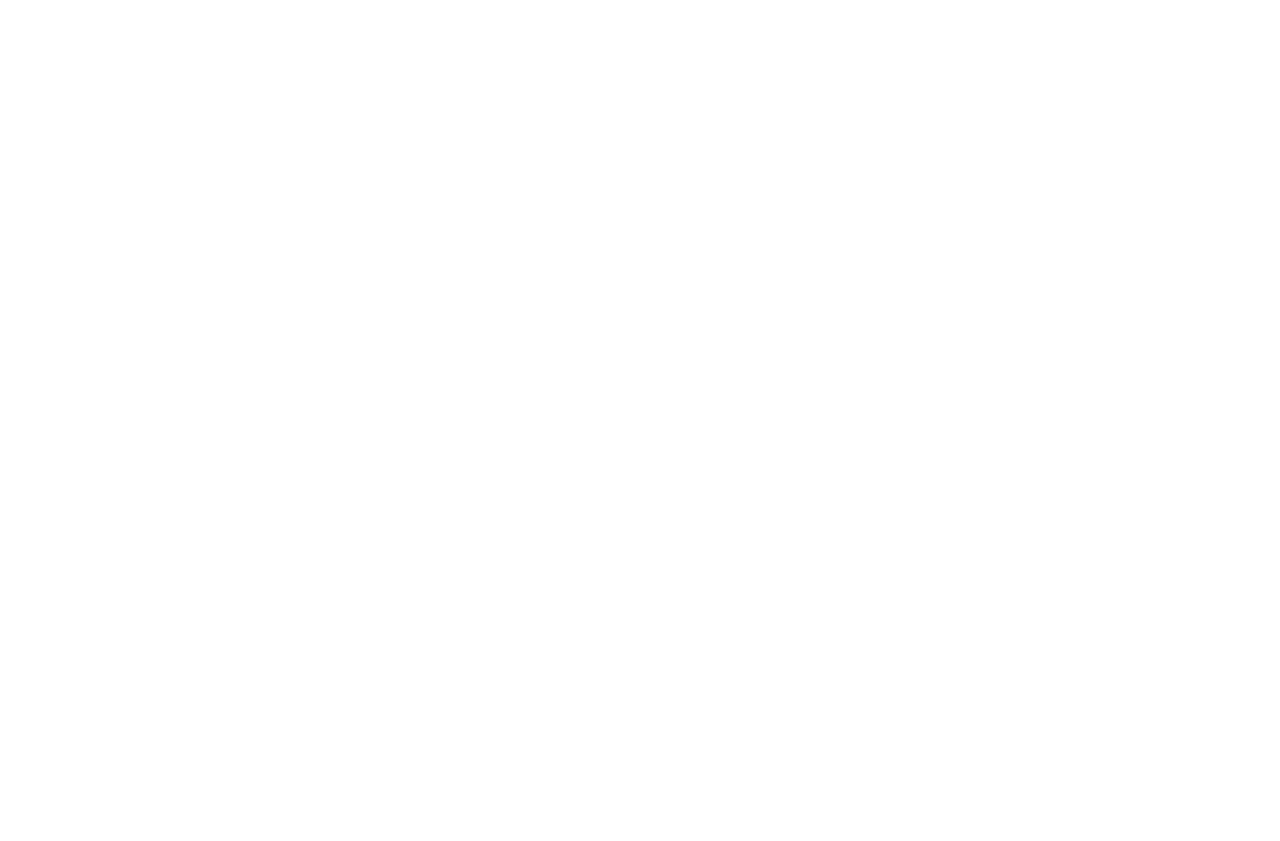
<file: content/about.html>
<!DOCTYPE html>
<html lang="en">
<head>
    <meta charset="UTF-8">
    <meta http-equiv="X-UA-Compatible" content="IE=edge">
    <meta name="viewport" content="width=device-width, initial-scale=1.0">
    <meta content="Hello" name="Learning">
    <meta name="description" content="The learn The more earn. knowladge is everthing you want. Let's start your future with Us. We garanted your knowladge. Do not waste your priceness time.">
    <meta name="keywords" content="Smart education, Idealcenter, knowladge, books, Powers, EduOn, MohirDev">
    <link rel="icon" href="http://www.idealfoodbaskets.com/wp-content/uploads/sites/167/2017/08/logo.png">

    <!-- Bootstrap link -->

    <link href="https://cdn.jsdelivr.net/npm/bootstrap@5.0.2/dist/css/bootstrap.min.css" rel="stylesheet">
  
      <!-- Favicon -->

      <link href="../img/" rel="icon">

      <!-- Google Web Fonts -->

    <link rel="preconnect" href="https://fonts.googleapis.com">
    <link rel="preconnect" href="https://fonts.gstatic.com" crossorigin>
    <link href="https://fonts.googleapis.com/css2?family=Heebo:wght@400;500;600&family=Nunito:wght@600;700;800&display=swap" rel="stylesheet">
 
       <!-- Icon Font Stylesheet -->

    <link href="https://cdnjs.cloudflare.com/ajax/libs/font-awesome/5.10.0/css/all.min.css"    rel="stylesheet">
    <link href="https://cdn.jsdelivr.net/npm/bootstrap-icons@1.4.1/font/bootstrap-icons.css" rel="stylesheet">

     <!-- Libraries Stylesheet -->

     <link href="../lib/animate/animate.min.css" rel="stylesheet">
     <link href="../lib/owlcarousel/owl.carousel.js" rel="stylesheet">
     
     <!-- Simple stylesheet -->

    <link rel="stylesheet" href="../css/main.css">
    <title>Online Education Center</title>
</head>
<body>
    
      <!-- Spinner Start -->

     <div id="spinner" class="show bg-white position-fixed translate-middle w-100 vh-100       top-50 start-50 d-flex align-items-center justify-content-center">
        <div class="spinner-border text-primary" style="width: 3rem; height: 3rem;" role="status">
            <span class="sr-only">Loading...</span>
        </div>
    </div>

    <!-- Spinner End -->

      <!-- Navbar started -->
       
      
      <nav class="navbar navbar-expand-lg bg-white navbar-light shadow sticky-top p-0">
        <a href="../index.html" class="navbar-brand d-flex align-items-center px-4 px-lg-5">
            <h2 class="m-0 text-primary"><i class="fa fa-book me-3"></i><span class="logo">IDEAL</span>center</h2>
        </a>
        <button type="button" class="navbar-toggler me-4" data-bs-toggle="collapse" data-bs-target="#navbarCollapse">
            <span class="navbar-toggler-icon"></span>
        </button>
        <div class="collapse navbar-collapse" id="navbarCollapse">
            <div class="navbar-nav ms-auto p-4 p-lg-0">
                <a href="../index.html" class="nav-item nav-link active">Home</a>
                <a href="about.html" class="nav-item nav-link">About</a>
                <a href="" class="nav-item nav-link">Courses</a>
                <div class="nav-item dropdown">
                    <a href="#" class="nav-link dropdown-toggle" data-bs-toggle="dropdown">Pages</a>
                    <div class="dropdown-menu fade-down m-0">
                        <a href="team.html" class="dropdown-item">Our Team</a>
                        <a href="testimonial.html" class="dropdown-item">Testimonial</a>
                        <a href="404.html" class="dropdown-item">404 Page</a>
                    </div>
                </div>
                <a href="../content/contact.html" class="nav-item nav-link">Contact</a>
            </div>
            <a href="" class="btn btn-primary py-4 px-lg-5 d-none d-lg-block">Join Now<i class="fa fa-arrow-right ms-3"></i></a>
        </div>
    </nav>
    <!-- Navbar End -->

     <!-- Header Start -->
     <div class="container-fluid bg-primary py-5 mb-5 page-header">
        <div class="container py-5">
            <div class="row justify-content-center">
                <div class="col-lg-10 text-center">
                    <h1 class="display-3 text-white animated slideInDown">About Us</h1>
                    <nav aria-label="breadcrumb">
                        <ol class="breadcrumb justify-content-center">
                            <li class="breadcrumb-item"><a class="text-white" href="#">Home</a></li>
                            <li class="breadcrumb-item"><a class="text-white" href="#">Pages</a></li>
                            <li class="breadcrumb-item text-white active" aria-current="page">About</li>
                        </ol>
                    </nav>
                </div>
            </div>
        </div>
    </div>
    <!-- Header End -->

     <!-- Service Start -->
     <div class="container-xxl py-5">
        <div class="container">
            <div class="row g-4">
                <div class="col-lg-3 col-sm-6 wow fadeInUp" data-wow-delay="0.1s">
                    <div class="service-item text-center pt-3">
                        <div class="p-4">
                            <i class="fa fa-3x fa-graduation-cap text-primary mb-4"></i>
                            <h5 class="mb-3">Skilled Instructors</h5>
                            <p>Diam elitr kasd sed at elitr sed ipsum justo dolor sed clita amet diam</p>
                        </div>
                    </div>
                </div>
                <div class="col-lg-3 col-sm-6 wow fadeInUp" data-wow-delay="0.3s">
                    <div class="service-item text-center pt-3">
                        <div class="p-4">
                            <i class="fa fa-3x fa-globe text-primary mb-4"></i>
                            <h5 class="mb-3">Online Classes</h5>
                            <p>Diam elitr kasd sed at elitr sed ipsum justo dolor sed clita amet diam</p>
                        </div>
                    </div>
                </div>
                <div class="col-lg-3 col-sm-6 wow fadeInUp" data-wow-delay="0.5s">
                    <div class="service-item text-center pt-3">
                        <div class="p-4">
                            <i class="fa fa-3x fa-home text-primary mb-4"></i>
                            <h5 class="mb-3">Home Projects</h5>
                            <p>Diam elitr kasd sed at elitr sed ipsum justo dolor sed clita amet diam</p>
                        </div>
                    </div>
                </div>
                <div class="col-lg-3 col-sm-6 wow fadeInUp" data-wow-delay="0.7s">
                    <div class="service-item text-center pt-3">
                        <div class="p-4">
                            <i class="fa fa-3x fa-book-open text-primary mb-4"></i>
                            <h5 class="mb-3">Book Library</h5>
                            <p>Diam elitr kasd sed at elitr sed ipsum justo dolor sed clita amet diam</p>
                        </div>
                    </div>
                </div>
            </div>
        </div>
    </div>
    <!-- Service End -->

    <!-- About Start -->
    <div class="container-xxl py-5">
        <div class="container">
            <div class="row g-5">
                <div class="col-lg-6 wow fadeInUp" data-wow-delay="0.1s" style="min-height: 400px;">
                    <div class="position-relative h-100">
                        <img class="img-fluid position-absolute w-100 h-100" src="../img/about.jpg" alt="" style="object-fit: cover;">
                    </div>
                </div>
                <div class="col-lg-6 wow fadeInUp" data-wow-delay="0.3s">
                    <h6 class="section-title bg-white text-start text-primary pe-3">About Us</h6>
                    <h1 class="mb-4">Welcome to IDEALcenter</h1>
                    <p class="mb-4">Tempor erat elitr rebum at clita. Diam dolor diam ipsum sit. Aliqu diam amet diam et eos. Clita erat ipsum et lorem et sit.</p>
                    <p class="mb-4">Tempor erat elitr rebum at clita. Diam dolor diam ipsum sit. Aliqu diam amet diam et eos. Clita erat ipsum et lorem et sit, sed stet lorem sit clita duo justo magna dolore erat amet</p>
                    <div class="row gy-2 gx-4 mb-4">
                        <div class="col-sm-6">
                            <p class="mb-0"><i class="fa fa-arrow-right text-primary me-2"></i>Skilled Instructors</p>
                        </div>
                        <div class="col-sm-6">
                            <p class="mb-0"><i class="fa fa-arrow-right text-primary me-2"></i>Online Classes</p>
                        </div>
                        <div class="col-sm-6">
                            <p class="mb-0"><i class="fa fa-arrow-right text-primary me-2"></i>International Certificate</p>
                        </div>
                        <div class="col-sm-6">
                            <p class="mb-0"><i class="fa fa-arrow-right text-primary me-2"></i>Skilled Instructors</p>
                        </div>
                        <div class="col-sm-6">
                            <p class="mb-0"><i class="fa fa-arrow-right text-primary me-2"></i>Online Classes</p>
                        </div>
                        <div class="col-sm-6">
                            <p class="mb-0"><i class="fa fa-arrow-right text-primary me-2"></i>International Certificate</p>
                        </div>
                    </div>
                    <a class="btn btn-primary py-3 px-5 mt-2" href="">Read More</a>
                </div>
            </div>
        </div>
    </div>
    <!-- About End -->

    <!-- Team Start -->
    <div class="container-xxl py-5">
        <div class="container">
            <div class="text-center wow fadeInUp" data-wow-delay="0.1s">
                <h6 class="section-title bg-white text-center text-primary px-3">Instructors</h6>
                <h1 class="mb-5">Expert Instructors</h1>
            </div>
            <div class="row g-4">
                <div class="col-lg-3 col-md-6 wow fadeInUp" data-wow-delay="0.1s">
                    <div class="team-item bg-light">
                        <div class="overflow-hidden">
                            <img class="img-fluid" src="../img/team-1.jpg" alt="">
                        </div>
                        <div class="position-relative d-flex justify-content-center" style="margin-top: -23px;">
                            <div class="bg-light d-flex justify-content-center pt-2 px-1">
                                <a class="btn btn-sm-square btn-primary mx-1" href=""><i class="fab fa-facebook-f"></i></a>
                                <a class="btn btn-sm-square btn-primary mx-1" href=""><i class="fab fa-twitter"></i></a>
                                <a class="btn btn-sm-square btn-primary mx-1" href=""><i class="fab fa-instagram"></i></a>
                            </div>
                        </div>
                        <div class="text-center p-4">
                            <h5 class="mb-0">Instructor Name</h5>
                            <small>Designation</small>
                        </div>
                    </div>
                </div>
                <div class="col-lg-3 col-md-6 wow fadeInUp" data-wow-delay="0.3s">
                    <div class="team-item bg-light">
                        <div class="overflow-hidden">
                            <img class="img-fluid" src="../img/team-2.jpg" alt="">
                        </div>
                        <div class="position-relative d-flex justify-content-center" style="margin-top: -23px;">
                            <div class="bg-light d-flex justify-content-center pt-2 px-1">
                                <a class="btn btn-sm-square btn-primary mx-1" href=""><i class="fab fa-facebook-f"></i></a>
                                <a class="btn btn-sm-square btn-primary mx-1" href=""><i class="fab fa-twitter"></i></a>
                                <a class="btn btn-sm-square btn-primary mx-1" href=""><i class="fab fa-instagram"></i></a>
                            </div>
                        </div>
                        <div class="text-center p-4">
                            <h5 class="mb-0">Instructor Name</h5>
                            <small>Designation</small>
                        </div>
                    </div>
                </div>
                <div class="col-lg-3 col-md-6 wow fadeInUp" data-wow-delay="0.5s">
                    <div class="team-item bg-light">
                        <div class="overflow-hidden">
                            <img class="img-fluid" src="../img/team-3.jpg" alt="">
                        </div>
                        <div class="position-relative d-flex justify-content-center" style="margin-top: -23px;">
                            <div class="bg-light d-flex justify-content-center pt-2 px-1">
                                <a class="btn btn-sm-square btn-primary mx-1" href=""><i class="fab fa-facebook-f"></i></a>
                                <a class="btn btn-sm-square btn-primary mx-1" href=""><i class="fab fa-twitter"></i></a>
                                <a class="btn btn-sm-square btn-primary mx-1" href=""><i class="fab fa-instagram"></i></a>
                            </div>
                        </div>
                        <div class="text-center p-4">
                            <h5 class="mb-0">Instructor Name</h5>
                            <small>Designation</small>
                        </div>
                    </div>
                </div>
                <div class="col-lg-3 col-md-6 wow fadeInUp" data-wow-delay="0.7s">
                    <div class="team-item bg-light">
                        <div class="overflow-hidden">
                            <img class="img-fluid" src="../img/team-4.jpg" alt="">
                        </div>
                        <div class="position-relative d-flex justify-content-center" style="margin-top: -23px;">
                            <div class="bg-light d-flex justify-content-center pt-2 px-1">
                                <a class="btn btn-sm-square btn-primary mx-1" href=""><i class="fab fa-facebook-f"></i></a>
                                <a class="btn btn-sm-square btn-primary mx-1" href=""><i class="fab fa-twitter"></i></a>
                                <a class="btn btn-sm-square btn-primary mx-1" href=""><i class="fab fa-instagram"></i></a>
                            </div>
                        </div>
                        <div class="text-center p-4">
                            <h5 class="mb-0">Instructor Name</h5>
                            <small>Designation</small>
                        </div>
                    </div>
                </div>
            </div>
        </div>
    </div>
    <!-- Team End -->
        
  <!-- Footer Start -->
  <div class="container-fluid bg-dark text-light footer pt-5 mt-5 wow fadeIn" data-wow-delay="0.1s">
    <div class="container py-5">
        <div class="row g-5">
            <div class="col-lg-3 col-md-6">
                <h4 class="text-white mb-3">Quick Link</h4>
                <a class="btn btn-link" href="">About Us</a>
                <a class="btn btn-link" href="">Contact Us</a>
                <a class="btn btn-link" href="">Privacy Policy</a>
                <a class="btn btn-link" href="">Terms & Condition</a>
                <a class="btn btn-link" href="">FAQs & Help</a>
            </div>
            <div class="col-lg-3 col-md-6">
                <h4 class="text-white mb-3">Contact</h4>
                <p class="mb-2"><i class="fa fa-map-marker-alt me-3"></i>453 Street, Fergana, Uzb</p>
                <p class="mb-2"><i class="fa fa-phone-alt me-3"></i>+821039450097</p>
                <p class="mb-2"><i class="fa fa-envelope me-3"></i>toxirbek_dev@gmail.com</p>
                <div class="d-flex pt-2">
                    <a class="btn btn-outline-light btn-social" href=""><i class="fab fa-twitter"></i></a>
                    <a class="btn btn-outline-light btn-social" href=""><i class="fab fa-facebook-f"></i></a>
                    <a class="btn btn-outline-light btn-social" href=""><i class="fab fa-youtube"></i></a>
                    <a class="btn btn-outline-light btn-social" href=""><i class="fab fa-linkedin-in"></i></a>
                </div>
            </div>
            <div class="col-lg-3 col-md-6">
                <h4 class="text-white mb-3">Gallery</h4>
                <div class="row g-2 pt-2">
                    <div class="col-4">
                        <img class="img-fluid bg-light p-1" src="../img/course-1.jpg" alt="">
                    </div>
                    <div class="col-4">
                        <img class="img-fluid bg-light p-1" src="../img/course-3.jpg" alt="">
                    </div>
                    <div class="col-4">
                        <img class="img-fluid bg-light p-1" src="../img/course-2.jpg" alt="">
                    </div>
                    <div class="col-4">
                        <img class="img-fluid bg-light p-1" src="../img/course-2.jpg" alt="">
                    </div>
                    <div class="col-4">
                        <img class="img-fluid bg-light p-1" src="../img/course-1.jpg" alt="">
                    </div>
                    <div class="col-4">
                        <img class="img-fluid bg-light p-1" src="../img/course-3.jpg" alt="">
                    </div>
                </div>
            </div>
            <div class="col-lg-3 col-md-6">
                <h4 class="text-white mb-3">Newsletter</h4>
                <p>Dolor amet sit justo amet elitr clita ipsum elitr est.</p>
                <div class="position-relative mx-auto" style="max-width: 400px;">
                    <input class="form-control border-0 w-100 py-3 ps-4 pe-5" type="text" placeholder="Your email">
                    <button type="button" class="btn btn-primary py-2 position-absolute top-0 end-0 mt-2 me-2">SignUp</button>
                </div>
            </div>
        </div>
    </div>
    <div class="container">
        <div class="copyright">
            <div class="row">
                <div class="col-md-6 text-center text-md-start mb-3 mb-md-0">
                    &copy; <a class="border-bottom" href="#">2022</a>, All Right Reserved.
                    Designed By <a class="border-bottom" href="https://t.me/jeyms_bond97">Tokhirbek</a><br><br>
                    Distributed By <a class="border-bottom" href="https://www.technewsworld.com/">worldNews</a>
                </div>
                <div class="col-md-6 text-center text-md-end">
                    <div class="footer-menu">
                        <a href="">Home</a>
                        <a href="">Cookies</a>
                        <a href="">Help</a>
                        <a href="">FQAs</a>
                    </div>
                </div>
            </div>
        </div>
    </div>
</div>
<!-- Footer End -->

<!-- Back to Top -->
<a href="#" class="btn btn-lg btn-primary btn-lg-square back-to-top"><i class="bi bi-arrow-up"></i></a>




<!-- JavaScript Libraries -->

<script src="https://code.jquery.com/jquery-3.4.1.min.js"></script>
<script src="https://cdn.jsdelivr.net/npm/bootstrap@5.0.0/dist/js/bootstrap.bundle.min.js"></script>
<script src="../lib/wow/wow.min.js"></script>
<script src="../lib/easing/easing.min.js"></script>
<script src="../lib/waypoints/waypoints.min.js"></script>
<script src="../lib/owlcarousel/owl.carousel.min.js"></script>
<script src="../js/main.js"></script>

</body>
</html>
</file>
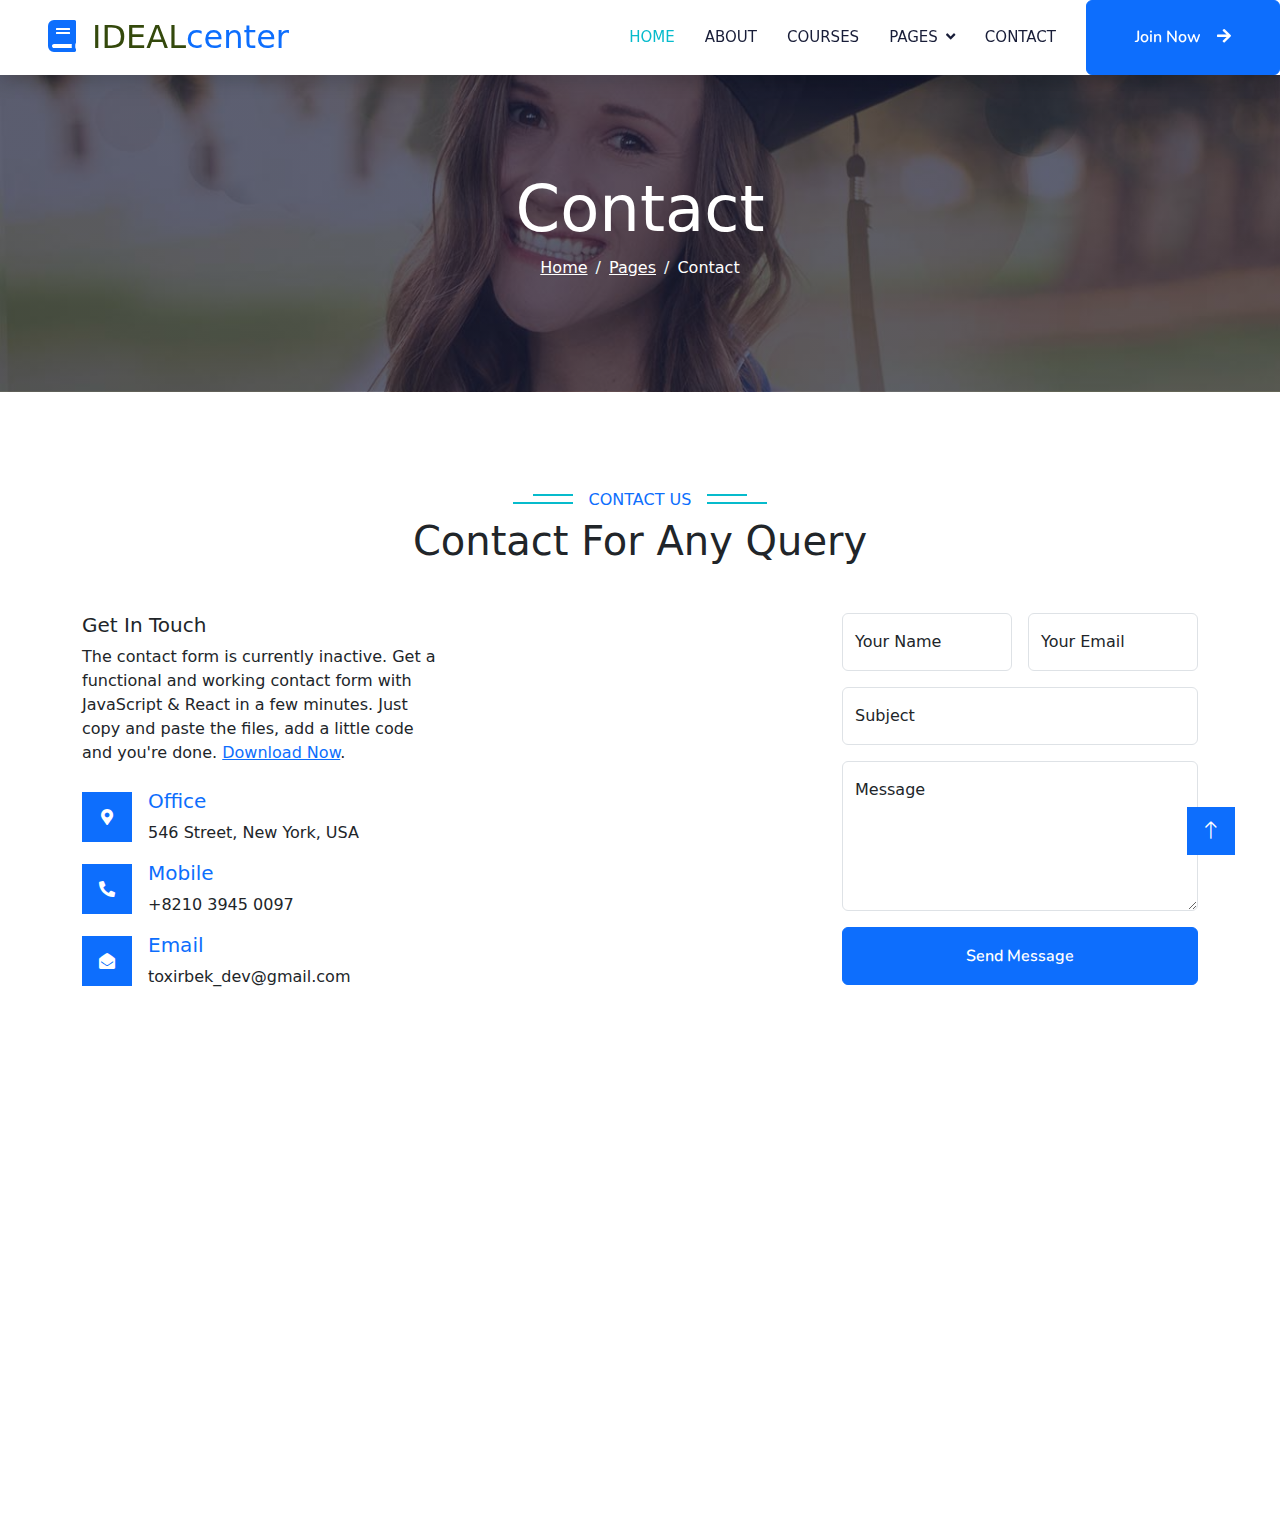
<file: content/contact.html>
<!DOCTYPE html>
<html lang="en">
<head>
    <meta charset="UTF-8">
    <meta http-equiv="X-UA-Compatible" content="IE=edge">
    <meta name="viewport" content="width=device-width, initial-scale=1.0">
    <meta content="Hello" name="Learning">
    <meta name="description" content="The learn The more earn. knowladge is everthing you want. Let's start your future with Us. We garanted your knowladge. Do not waste your priceness time.">
    <meta name="keywords" content="Smart education, Idealcenter, knowladge, books, Powers, EduOn, MohirDev">
    <link rel="icon" href="http://www.idealfoodbaskets.com/wp-content/uploads/sites/167/2017/08/logo.png">

    <!-- Bootstrap link -->

    <link href="https://cdn.jsdelivr.net/npm/bootstrap@5.0.2/dist/css/bootstrap.min.css" rel="stylesheet">
  
      <!-- Favicon -->

      <link href="img/favicon.ico" rel="icon">

      <!-- Google Web Fonts -->

    <link rel="preconnect" href="https://fonts.googleapis.com">
    <link rel="preconnect" href="https://fonts.gstatic.com" crossorigin>
    <link href="https://fonts.googleapis.com/css2?family=Heebo:wght@400;500;600&family=Nunito:wght@600;700;800&display=swap" rel="stylesheet">
 
       <!-- Icon Font Stylesheet -->

    <link href="https://cdnjs.cloudflare.com/ajax/libs/font-awesome/5.10.0/css/all.min.css"    rel="stylesheet">
    <link href="https://cdn.jsdelivr.net/npm/bootstrap-icons@1.4.1/font/bootstrap-icons.css" rel="stylesheet">

     <!-- Libraries Stylesheet -->

     <link href="../lib/animate/animate.min.css" rel="stylesheet">
     <link href="../lib/owlcarousel/assets/owl.carousel.min.css" rel="stylesheet">
     
     <!-- Simple stylesheet -->

    <link rel="stylesheet" href="../css/main.css">
    <title>Online Education Center</title>
</head>
<body>
    

       <!-- Spinner Start -->

     <div id="spinner" class="show bg-white position-fixed translate-middle w-100 vh-100       top-50 start-50 d-flex align-items-center justify-content-center">
        <div class="spinner-border text-primary" style="width: 3rem; height: 3rem;" role="status">
            <span class="sr-only">Loading...</span>
        </div>
    </div>

    <!-- Spinner End -->

      <!-- Navbar started -->
       
      
    <nav class="navbar navbar-expand-lg bg-white navbar-light shadow sticky-top p-0">
        <a href="index.html" class="navbar-brand d-flex align-items-center px-4 px-lg-5">
            <h2 class="m-0 text-primary"><i class="fa fa-book me-3"></i><span class="logo">IDEAL</span>center</h2>
        </a>
        <button type="button" class="navbar-toggler me-4" data-bs-toggle="collapse" data-bs-target="#navbarCollapse">
            <span class="navbar-toggler-icon"></span>
        </button>
        <div class="collapse navbar-collapse" id="navbarCollapse">
            <div class="navbar-nav ms-auto p-4 p-lg-0">
                <a href="../index.html" class="nav-item nav-link active">Home</a>
                <a href="about.html" class="nav-item nav-link">About</a>
                <a href="courses.html" class="nav-item nav-link">Courses</a>
                <div class="nav-item dropdown">
                    <a href="#" class="nav-link dropdown-toggle" data-bs-toggle="dropdown">Pages</a>
                    <div class="dropdown-menu fade-down m-0">
                        <a href="team.html" class="dropdown-item">Our Team</a>
                        <a href="testimonial.html" class="dropdown-item">Testimonial</a>
                        <a href="404.html" class="dropdown-item">404 Page</a>
                    </div>
                </div>
                <a href="contact.html" class="nav-item nav-link">Contact</a>
            </div>
            <a href="" class="btn btn-primary py-4 px-lg-5 d-none d-lg-block">Join Now<i class="fa fa-arrow-right ms-3"></i></a>
        </div>
    </nav>
    <!-- Navbar End -->

      <!-- Header Start -->
    <div class="container-fluid bg-primary py-5 mb-5 page-header">
        <div class="container py-5">
            <div class="row justify-content-center">
                <div class="col-lg-10 text-center">
                    <h1 class="display-3 text-white animated slideInDown">Contact</h1>
                    <nav aria-label="breadcrumb">
                        <ol class="breadcrumb justify-content-center">
                            <li class="breadcrumb-item"><a class="text-white" href="#">Home</a></li>
                            <li class="breadcrumb-item"><a class="text-white" href="#">Pages</a></li>
                            <li class="breadcrumb-item text-white active" aria-current="page">Contact</li>
                        </ol>
                    </nav>
                </div>
            </div>
        </div>
    </div>
    <!-- Header End -->
     
     <!-- Contact Start -->
     <div class="container-xxl py-5">
        <div class="container">
            <div class="text-center wow fadeInUp" data-wow-delay="0.1s">
                <h6 class="section-title bg-white text-center text-primary px-3">Contact Us</h6>
                <h1 class="mb-5">Contact For Any Query</h1>
            </div>
            <div class="row g-4">
                <div class="col-lg-4 col-md-6 wow fadeInUp" data-wow-delay="0.1s">
                    <h5>Get In Touch</h5>
                    <p class="mb-4">The contact form is currently inactive. Get a functional and working contact form with JavaScript & React in a few minutes. Just copy and paste the files, add a little code and you're done. <a href="https://htmlcodex.com/contact-form">Download Now</a>.</p>
                    <div class="d-flex align-items-center mb-3">
                        <div class="d-flex align-items-center justify-content-center flex-shrink-0 bg-primary" style="width: 50px; height: 50px;">
                            <i class="fa fa-map-marker-alt text-white"></i>
                        </div>
                        <div class="ms-3">
                            <h5 class="text-primary">Office</h5>
                            <p class="mb-0">546 Street, New York, USA</p>
                        </div>
                    </div>
                    <div class="d-flex align-items-center mb-3">
                        <div class="d-flex align-items-center justify-content-center flex-shrink-0 bg-primary" style="width: 50px; height: 50px;">
                            <i class="fa fa-phone-alt text-white"></i>
                        </div>
                        <div class="ms-3">
                            <h5 class="text-primary">Mobile</h5>
                            <p class="mb-0">+8210 3945 0097</p>
                        </div>
                    </div>
                    <div class="d-flex align-items-center">
                        <div class="d-flex align-items-center justify-content-center flex-shrink-0 bg-primary" style="width: 50px; height: 50px;">
                            <i class="fa fa-envelope-open text-white"></i>
                        </div>
                        <div class="ms-3">
                            <h5 class="text-primary">Email</h5>
                            <p class="mb-0">toxirbek_dev@gmail.com</p>
                        </div>
                    </div>
                </div>
                <div class="col-lg-4 col-md-6 wow fadeInUp" data-wow-delay="0.3s">
                    <iframe class="position-relative rounded w-100 h-100"
                        src="https://www.google.com/maps/embed?pb=!1m18!1m12!1m3!1d3001156.4288297426!2d-78.01371936852176!3d42.72876761954724!2m3!1f0!2f0!3f0!3m2!1i1024!2i768!4f13.1!3m3!1m2!1s0x4ccc4bf0f123a5a9%3A0xddcfc6c1de189567!2sNew%20York%2C%20USA!5e0!3m2!1sen!2sbd!4v1603794290143!5m2!1sen!2sbd"
                        frameborder="0" style="min-height: 300px; border:0;" allowfullscreen="" aria-hidden="false"
                        tabindex="0"></iframe>
                </div>
                <div class="col-lg-4 col-md-12 wow fadeInUp" data-wow-delay="0.5s">
                    <form>
                        <div class="row g-3">
                            <div class="col-md-6">
                                <div class="form-floating">
                                    <input type="text" class="form-control" id="name" placeholder="Your Name">
                                    <label for="name">Your Name</label>
                                </div>
                            </div>
                            <div class="col-md-6">
                                <div class="form-floating">
                                    <input type="email" class="form-control" id="email" placeholder="Your Email">
                                    <label for="email">Your Email</label>
                                </div>
                            </div>
                            <div class="col-12">
                                <div class="form-floating">
                                    <input type="text" class="form-control" id="subject" placeholder="Subject">
                                    <label for="subject">Subject</label>
                                </div>
                            </div>
                            <div class="col-12">
                                <div class="form-floating">
                                    <textarea class="form-control" placeholder="Leave a message here" id="message" style="height: 150px"></textarea>
                                    <label for="message">Message</label>
                                </div>
                            </div>
                            <div class="col-12">
                                <button class="btn btn-primary w-100 py-3" type="submit">Send Message</button>
                            </div>
                        </div>
                    </form>
                </div>
            </div>
        </div>
    </div>
    <!-- Contact End -->

    <!-- Footer Start -->
    <div class="container-fluid bg-dark text-light footer pt-5 mt-5 wow fadeIn" data-wow-delay="0.1s">
        <div class="container py-5">
            <div class="row g-5">
                <div class="col-lg-3 col-md-6">
                    <h4 class="text-white mb-3">Quick Link</h4>
                    <a class="btn btn-link" href="">About Us</a>
                    <a class="btn btn-link" href="">Contact Us</a>
                    <a class="btn btn-link" href="">Privacy Policy</a>
                    <a class="btn btn-link" href="">Terms & Condition</a>
                    <a class="btn btn-link" href="">FAQs & Help</a>
                </div>
                <div class="col-lg-3 col-md-6">
                    <h4 class="text-white mb-3">Contact</h4>
                    <p class="mb-2"><i class="fa fa-map-marker-alt me-3"></i>453 Street, Fergana, Uzb</p>
                    <p class="mb-2"><i class="fa fa-phone-alt me-3"></i>+821039450097</p>
                    <p class="mb-2"><i class="fa fa-envelope me-3"></i>toxirbek_dev@gmail.com</p>
                    <div class="d-flex pt-2">
                        <a class="btn btn-outline-light btn-social" href=""><i class="fab fa-twitter"></i></a>
                        <a class="btn btn-outline-light btn-social" href=""><i class="fab fa-facebook-f"></i></a>
                        <a class="btn btn-outline-light btn-social" href=""><i class="fab fa-youtube"></i></a>
                        <a class="btn btn-outline-light btn-social" href=""><i class="fab fa-linkedin-in"></i></a>
                    </div>
                </div>
                <div class="col-lg-3 col-md-6">
                    <h4 class="text-white mb-3">Gallery</h4>
                    <div class="row g-2 pt-2">
                        <div class="col-4">
                            <img class="img-fluid bg-light p-1" src="../img/course-1.jpg" alt="">
                        </div>
                        <div class="col-4">
                            <img class="img-fluid bg-light p-1" src="../img/course-2.jpg" alt="">
                        </div>
                        <div class="col-4">
                            <img class="img-fluid bg-light p-1" src="../img/course-3.jpg" alt="">
                        </div>
                        <div class="col-4">
                            <img class="img-fluid bg-light p-1" src="../img/course-2.jpg" alt="">
                        </div>
                        <div class="col-4">
                            <img class="img-fluid bg-light p-1" src="../img/course-3.jpg" alt="">
                        </div>
                        <div class="col-4">
                            <img class="img-fluid bg-light p-1" src="../img/course-1.jpg" alt="">
                        </div>
                    </div>
                </div>
                <div class="col-lg-3 col-md-6">
                    <h4 class="text-white mb-3">Newsletter</h4>
                    <p>Dolor amet sit justo amet elitr clita ipsum elitr est.</p>
                    <div class="position-relative mx-auto" style="max-width: 400px;">
                        <input class="form-control border-0 w-100 py-3 ps-4 pe-5" type="text" placeholder="Your email">
                        <button type="button" class="btn btn-primary py-2 position-absolute top-0 end-0 mt-2 me-2">SignUp</button>
                    </div>
                </div>
            </div>
        </div>
        <div class="container">
            <div class="copyright">
                <div class="row">
                    <div class="col-md-6 text-center text-md-start mb-3 mb-md-0">
                        &copy; <a class="border-bottom" href="#">2022</a>, All Right Reserved.
                        Designed By <a class="border-bottom" href="https://t.me/jeyms_bond97">Tokhirbek</a><br><br>
                        Distributed By <a class="border-bottom" href="https://www.technewsworld.com/">worldNews</a>
                    </div>
                    <div class="col-md-6 text-center text-md-end">
                        <div class="footer-menu">
                            <a href="">Home</a>
                            <a href="">Cookies</a>
                            <a href="">Help</a>
                            <a href="">FQAs</a>
                        </div>
                    </div>
                </div>
            </div>
        </div>
    </div>
    <!-- Footer End -->


    <!-- Back to Top -->
    <a href="#" class="btn btn-lg btn-primary btn-lg-square back-to-top"><i class="bi bi-arrow-up"></i></a>




      <!-- JavaScript Libraries -->
     
      <script src="https://code.jquery.com/jquery-3.4.1.min.js"></script>
      <script src="https://cdn.jsdelivr.net/npm/bootstrap@5.0.0/dist/js/bootstrap.bundle.min.js"></script>
      <script src="../lib/wow/wow.min.js"></script>
      <script src="../lib/easing/easing.min.js"></script>
      <script src="../lib/waypoints/waypoints.min.js"></script>
      <script src="../lib/owlcarousel/owl.carousel.min.js"></script>
      <script src="../js/main.js"></script>
      

</body>
</html>
</file>
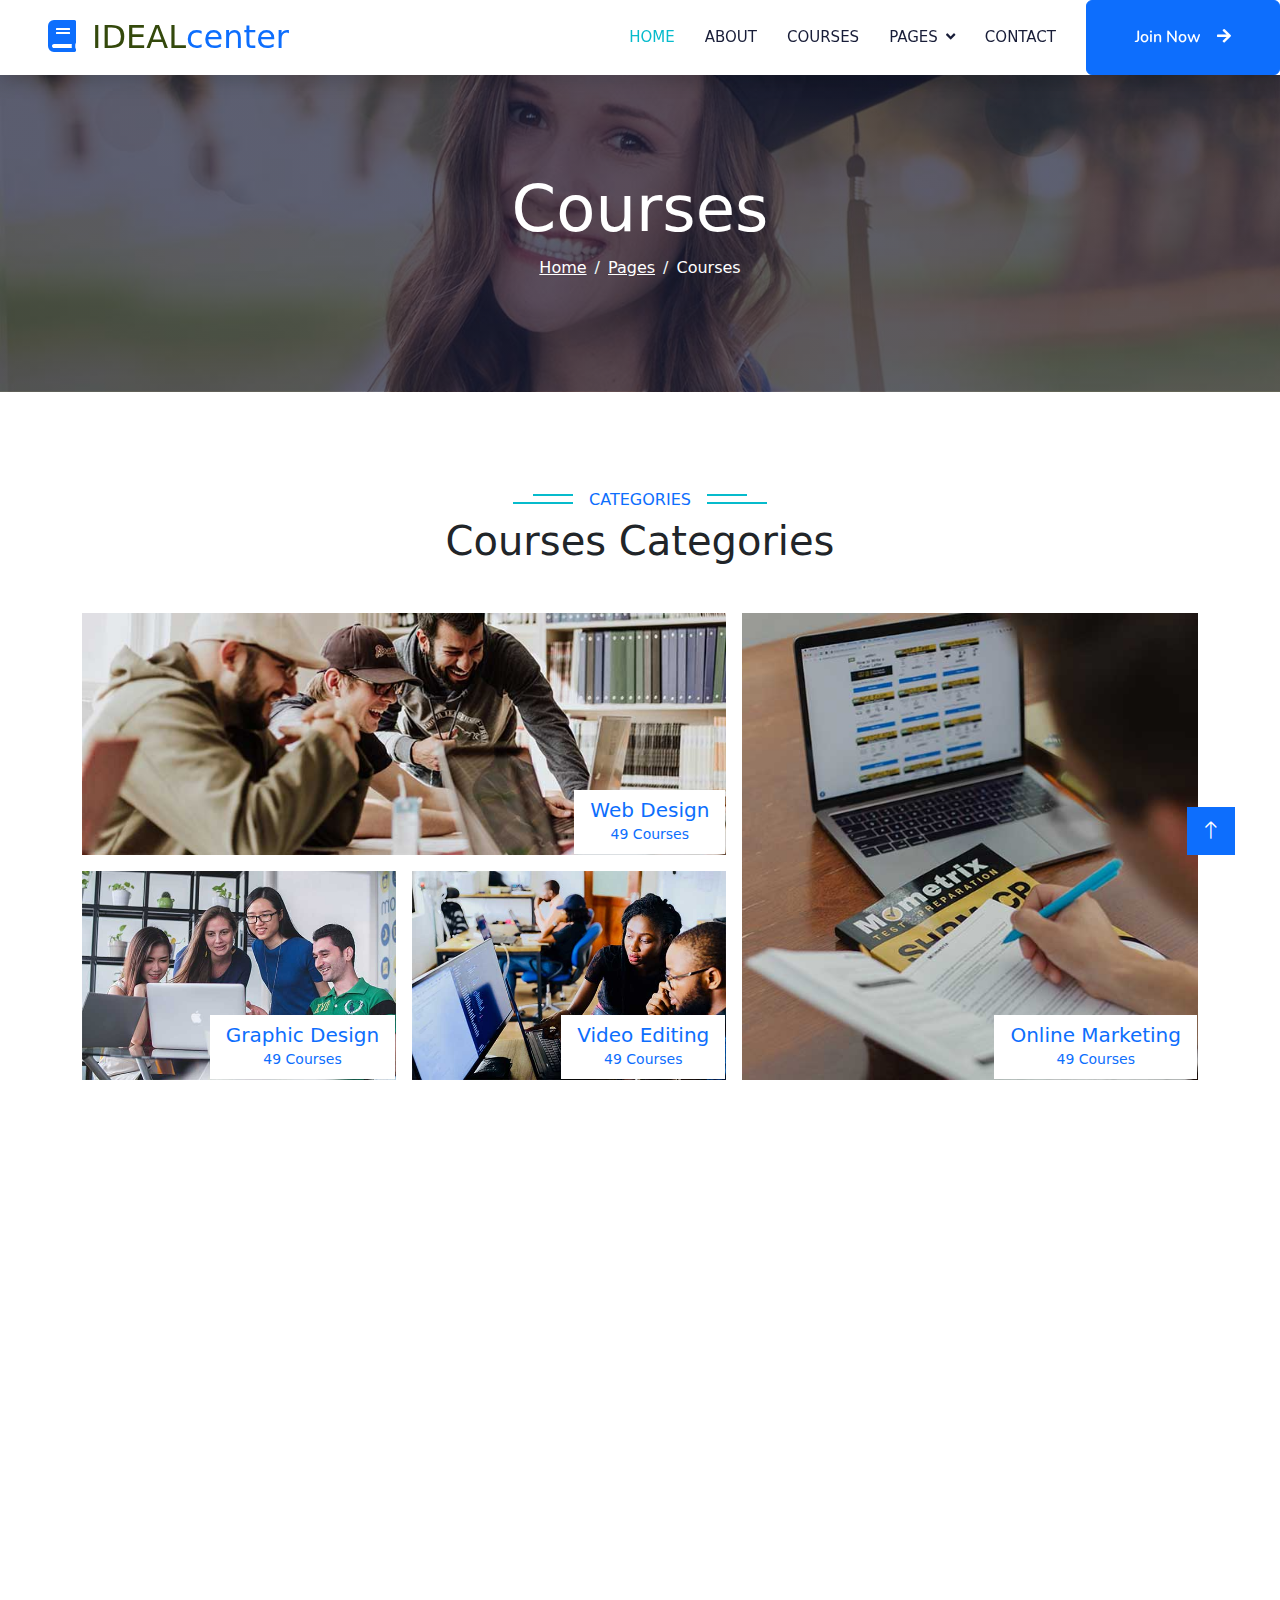
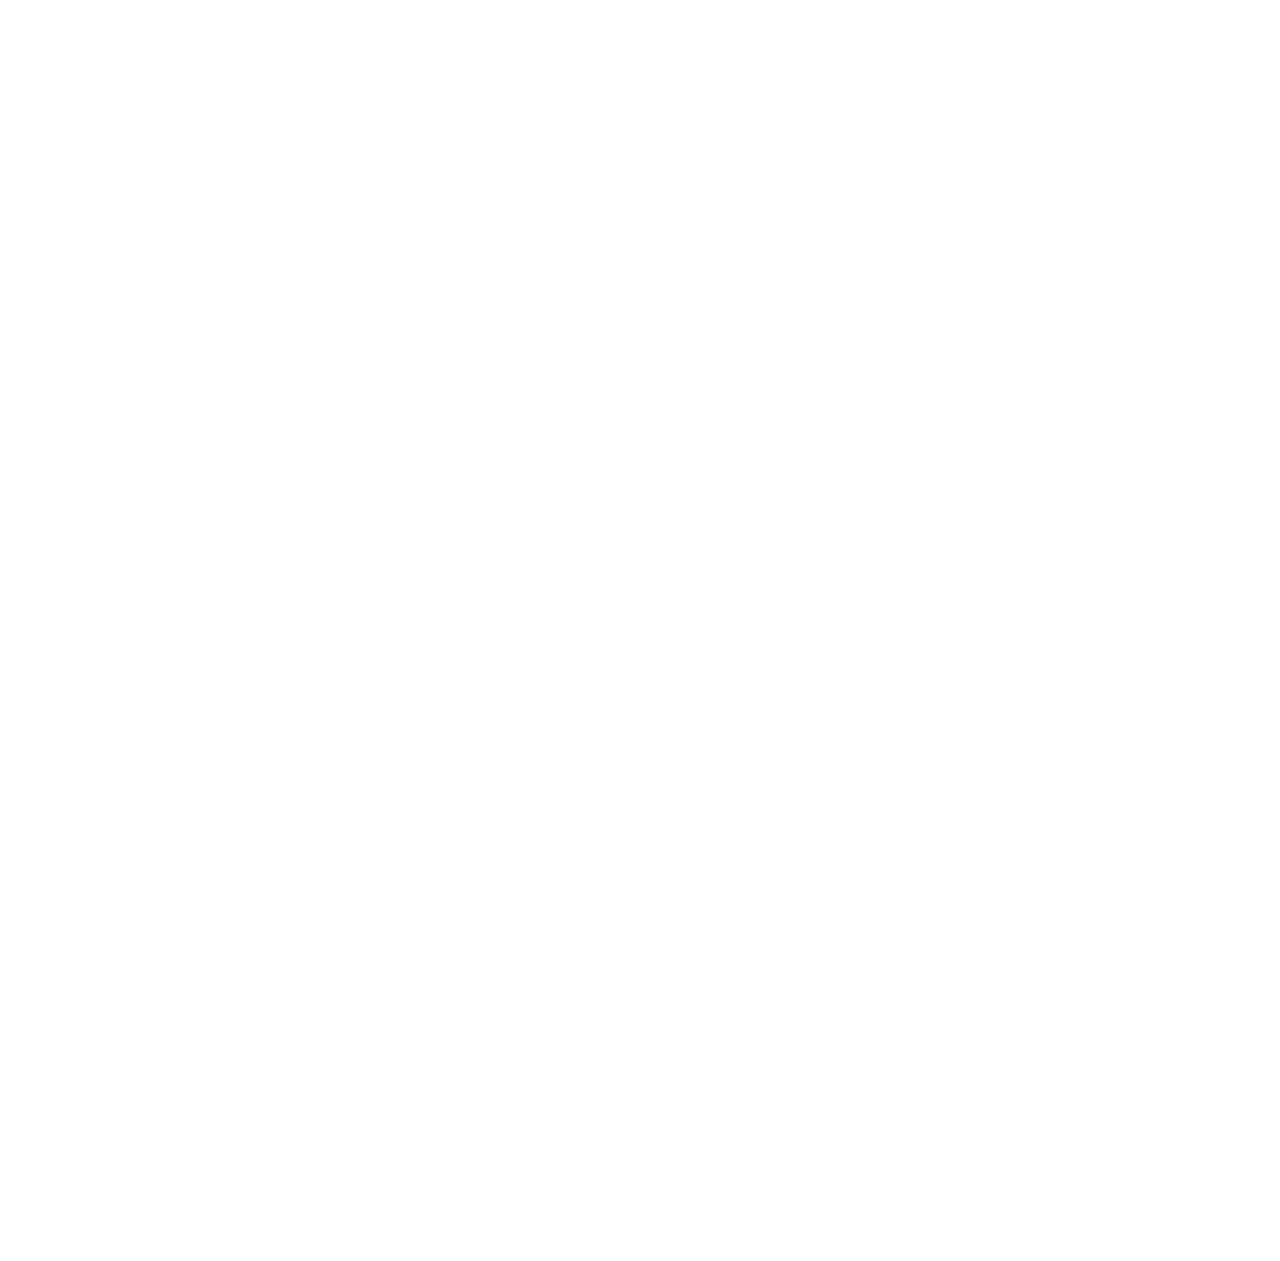
<file: content/courses.html>
<!DOCTYPE html>
<html lang="en">
<head>
    <meta charset="UTF-8">
    <meta http-equiv="X-UA-Compatible" content="IE=edge">
    <meta name="viewport" content="width=device-width, initial-scale=1.0">
    <meta content="Hello" name="Learning">
    <meta name="description" content="The learn The more earn. knowladge is everthing you want. Let's start your future with Us. We garanted your knowladge. Do not waste your priceness time.">
    <meta name="keywords" content="Smart education, Idealcenter, knowladge, books, Powers, EduOn, MohirDev">
    <link rel="icon" href="http://www.idealfoodbaskets.com/wp-content/uploads/sites/167/2017/08/logo.png">
    <!-- Bootstrap link -->

    <link href="https://cdn.jsdelivr.net/npm/bootstrap@5.0.2/dist/css/bootstrap.min.css" rel="stylesheet">
  
      <!-- Favicon -->

      <link href="img/favicon.ico" rel="icon">

      <!-- Google Web Fonts -->

    <link rel="preconnect" href="https://fonts.googleapis.com">
    <link rel="preconnect" href="https://fonts.gstatic.com" crossorigin>
    <link href="https://fonts.googleapis.com/css2?family=Heebo:wght@400;500;600&family=Nunito:wght@600;700;800&display=swap" rel="stylesheet">
 
       <!-- Icon Font Stylesheet -->

    <link href="https://cdnjs.cloudflare.com/ajax/libs/font-awesome/5.10.0/css/all.min.css"    rel="stylesheet">
    <link href="https://cdn.jsdelivr.net/npm/bootstrap-icons@1.4.1/font/bootstrap-icons.css" rel="stylesheet">

     <!-- Libraries Stylesheet -->

     <link href="../lib/animate/animate.min.css" rel="stylesheet">
     <link href="../lib/owlcarousel/assets/owl.carousel.min.css" rel="stylesheet">
     
     <!-- Simple stylesheet -->

    <link rel="stylesheet" href="../css/main.css">
    <title>Online Education Center</title>
</head>
<body>
    

       <!-- Spinner Start -->

     <div id="spinner" class="show bg-white position-fixed translate-middle w-100 vh-100       top-50 start-50 d-flex align-items-center justify-content-center">
        <div class="spinner-border text-primary" style="width: 3rem; height: 3rem;" role="status">
            <span class="sr-only">Loading...</span>
        </div>
    </div>

    <!-- Spinner End -->

      <!-- Navbar started -->
       
      
    <nav class="navbar navbar-expand-lg bg-white navbar-light shadow sticky-top p-0">
        <a href="index.html" class="navbar-brand d-flex align-items-center px-4 px-lg-5">
            <h2 class="m-0 text-primary"><i class="fa fa-book me-3"></i><span class="logo">IDEAL</span>center</h2>
        </a>
        <button type="button" class="navbar-toggler me-4" data-bs-toggle="collapse" data-bs-target="#navbarCollapse">
            <span class="navbar-toggler-icon"></span>
        </button>
        <div class="collapse navbar-collapse" id="navbarCollapse">
            <div class="navbar-nav ms-auto p-4 p-lg-0">
                <a href="../index.html" class="nav-item nav-link active">Home</a>
                <a href="about.html" class="nav-item nav-link">About</a>
                <a href="courses.html" class="nav-item nav-link">Courses</a>
                <div class="nav-item dropdown">
                    <a href="#" class="nav-link dropdown-toggle" data-bs-toggle="dropdown">Pages</a>
                    <div class="dropdown-menu fade-down m-0">
                        <a href="team.html" class="dropdown-item">Our Team</a>
                        <a href="testimonial.html" class="dropdown-item">Testimonial</a>
                        <a href="404.html" class="dropdown-item">404 Page</a>
                    </div>
                </div>
                <a href="contact.html" class="nav-item nav-link">Contact</a>
            </div>
            <a href="" class="btn btn-primary py-4 px-lg-5 d-none d-lg-block">Join Now<i class="fa fa-arrow-right ms-3"></i></a>
        </div>
    </nav>
    <!-- Navbar End -->

      <!-- Header Start -->
    <div class="container-fluid bg-primary py-5 mb-5 page-header">
        <div class="container py-5">
            <div class="row justify-content-center">
                <div class="col-lg-10 text-center">
                    <h1 class="display-3 text-white animated slideInDown">Courses</h1>
                    <nav aria-label="breadcrumb">
                        <ol class="breadcrumb justify-content-center">
                            <li class="breadcrumb-item"><a class="text-white" href="#">Home</a></li>
                            <li class="breadcrumb-item"><a class="text-white" href="#">Pages</a></li>
                            <li class="breadcrumb-item text-white active" aria-current="page">Courses</li>
                        </ol>
                    </nav>
                </div>
            </div>
        </div>
    </div>
    <!-- Header End -->
     
    <!-- Categories Start -->
    <div class="container-xxl py-5 category">
        <div class="container">
            <div class="text-center wow fadeInUp" data-wow-delay="0.1s">
                <h6 class="section-title bg-white text-center text-primary px-3">Categories</h6>
                <h1 class="mb-5">Courses Categories</h1>
            </div>
            <div class="row g-3">
                <div class="col-lg-7 col-md-6">
                    <div class="row g-3">
                        <div class="col-lg-12 col-md-12 wow zoomIn" data-wow-delay="0.1s">
                            <a class="position-relative d-block overflow-hidden" href="">
                                <img class="img-fluid" src="../img/cat-1.jpg" alt="">
                                <div class="bg-white text-center position-absolute bottom-0 end-0 py-2 px-3" style="margin: 1px;">
                                    <h5 class="m-0">Web Design</h5>
                                    <small class="text-primary">49 Courses</small>
                                </div>
                            </a>
                        </div>
                        <div class="col-lg-6 col-md-12 wow zoomIn" data-wow-delay="0.3s">
                            <a class="position-relative d-block overflow-hidden" href="">
                                <img class="img-fluid" src="../img/cat-2.jpg" alt="">
                                <div class="bg-white text-center position-absolute bottom-0 end-0 py-2 px-3" style="margin: 1px;">
                                    <h5 class="m-0">Graphic Design</h5>
                                    <small class="text-primary">49 Courses</small>
                                </div>
                            </a>
                        </div>
                        <div class="col-lg-6 col-md-12 wow zoomIn" data-wow-delay="0.5s">
                            <a class="position-relative d-block overflow-hidden" href="">
                                <img class="img-fluid" src="../img/cat-3.jpg" alt="">
                                <div class="bg-white text-center position-absolute bottom-0 end-0 py-2 px-3" style="margin: 1px;">
                                    <h5 class="m-0">Video Editing</h5>
                                    <small class="text-primary">49 Courses</small>
                                </div>
                            </a>
                        </div>
                    </div>
                </div>
                <div class="col-lg-5 col-md-6 wow zoomIn" data-wow-delay="0.7s" style="min-height: 350px;">
                    <a class="position-relative d-block h-100 overflow-hidden" href="">
                        <img class="img-fluid position-absolute w-100 h-100" src="../img/cat-4.jpg" alt="" style="object-fit: cover;">
                        <div class="bg-white text-center position-absolute bottom-0 end-0 py-2 px-3" style="margin:  1px;">
                            <h5 class="m-0">Online Marketing</h5>
                            <small class="text-primary">49 Courses</small>
                        </div>
                    </a>
                </div>
            </div>
        </div>
    </div>
    <!-- Categories Start -->
    
    <!-- Courses Start -->
    <div class="container-xxl py-5">
        <div class="container">
            <div class="text-center wow fadeInUp" data-wow-delay="0.1s">
                <h6 class="section-title bg-white text-center text-primary px-3">Courses</h6>
                <h1 class="mb-5">Popular Courses</h1>
            </div>
            <div class="row g-4 justify-content-center">
                <div class="col-lg-4 col-md-6 wow fadeInUp" data-wow-delay="0.1s">
                    <div class="course-item bg-light">
                        <div class="position-relative overflow-hidden">
                            <img class="img-fluid" src="../img/course-1.jpg" alt="">
                            <div class="w-100 d-flex justify-content-center position-absolute bottom-0 start-0 mb-4">
                                <a href="#" class="flex-shrink-0 btn btn-sm btn-primary px-3 border-end" style="border-radius: 30px 0 0 30px;">Read More</a>
                                <a href="#" class="flex-shrink-0 btn btn-sm btn-primary px-3" style="border-radius: 0 30px 30px 0;">Join Now</a>
                            </div>
                        </div>
                        <div class="text-center p-4 pb-0">
                            <h3 class="mb-0">$149.00</h3>
                            <div class="mb-3">
                                <small class="fa fa-star text-primary"></small>
                                <small class="fa fa-star text-primary"></small>
                                <small class="fa fa-star text-primary"></small>
                                <small class="fa fa-star text-primary"></small>
                                <small class="fa fa-star text-primary"></small>
                                <small>(123)</small>
                            </div>
                            <h5 class="mb-4">Web Design & Development Course for Beginners</h5>
                        </div>
                        <div class="d-flex border-top">
                            <small class="flex-fill text-center border-end py-2"><i class="fa fa-user-tie text-primary me-2"></i>John Doe</small>
                            <small class="flex-fill text-center border-end py-2"><i class="fa fa-clock text-primary me-2"></i>1.49 Hrs</small>
                            <small class="flex-fill text-center py-2"><i class="fa fa-user text-primary me-2"></i>30 Students</small>
                        </div>
                    </div>
                </div>
                <div class="col-lg-4 col-md-6 wow fadeInUp" data-wow-delay="0.3s">
                    <div class="course-item bg-light">
                        <div class="position-relative overflow-hidden">
                            <img class="img-fluid" src="../img/course-2.jpg" alt="">
                            <div class="w-100 d-flex justify-content-center position-absolute bottom-0 start-0 mb-4">
                                <a href="#" class="flex-shrink-0 btn btn-sm btn-primary px-3 border-end" style="border-radius: 30px 0 0 30px;">Read More</a>
                                <a href="#" class="flex-shrink-0 btn btn-sm btn-primary px-3" style="border-radius: 0 30px 30px 0;">Join Now</a>
                            </div>
                        </div>
                        <div class="text-center p-4 pb-0">
                            <h3 class="mb-0">$149.00</h3>
                            <div class="mb-3">
                                <small class="fa fa-star text-primary"></small>
                                <small class="fa fa-star text-primary"></small>
                                <small class="fa fa-star text-primary"></small>
                                <small class="fa fa-star text-primary"></small>
                                <small class="fa fa-star text-primary"></small>
                                <small>(123)</small>
                            </div>
                            <h5 class="mb-4">Web Design & Development Course for Beginners</h5>
                        </div>
                        <div class="d-flex border-top">
                            <small class="flex-fill text-center border-end py-2"><i class="fa fa-user-tie text-primary me-2"></i>John Doe</small>
                            <small class="flex-fill text-center border-end py-2"><i class="fa fa-clock text-primary me-2"></i>1.49 Hrs</small>
                            <small class="flex-fill text-center py-2"><i class="fa fa-user text-primary me-2"></i>30 Students</small>
                        </div>
                    </div>
                </div>
                <div class="col-lg-4 col-md-6 wow fadeInUp" data-wow-delay="0.5s">
                    <div class="course-item bg-light">
                        <div class="position-relative overflow-hidden">
                            <img class="img-fluid" src="../img/course-3.jpg" alt="">
                            <div class="w-100 d-flex justify-content-center position-absolute bottom-0 start-0 mb-4">
                                <a href="#" class="flex-shrink-0 btn btn-sm btn-primary px-3 border-end" style="border-radius: 30px 0 0 30px;">Read More</a>
                                <a href="#" class="flex-shrink-0 btn btn-sm btn-primary px-3" style="border-radius: 0 30px 30px 0;">Join Now</a>
                            </div>
                        </div>
                        <div class="text-center p-4 pb-0">
                            <h3 class="mb-0">$149.00</h3>
                            <div class="mb-3">
                                <small class="fa fa-star text-primary"></small>
                                <small class="fa fa-star text-primary"></small>
                                <small class="fa fa-star text-primary"></small>
                                <small class="fa fa-star text-primary"></small>
                                <small class="fa fa-star text-primary"></small>
                                <small>(123)</small>
                            </div>
                            <h5 class="mb-4">Web Design & Development Course for Beginners</h5>
                        </div>
                        <div class="d-flex border-top">
                            <small class="flex-fill text-center border-end py-2"><i class="fa fa-user-tie text-primary me-2"></i>John Doe</small>
                            <small class="flex-fill text-center border-end py-2"><i class="fa fa-clock text-primary me-2"></i>1.49 Hrs</small>
                            <small class="flex-fill text-center py-2"><i class="fa fa-user text-primary me-2"></i>30 Students</small>
                        </div>
                    </div>
                </div>
            </div>
        </div>
    </div>
    <!-- Courses End -->

    <!-- Testimonial Start -->
    <div class="container-xxl py-5 wow fadeInUp" data-wow-delay="0.1s">
        <div class="container">
            <div class="text-center">
                <h6 class="section-title bg-white text-center text-primary px-3">Testimonial</h6>
                <h1 class="mb-5">Our Students Say!</h1>
            </div>
            <div class="owl-carousel testimonial-carousel position-relative">
                <div class="testimonial-item text-center">
                    <img class="border rounded-circle p-2 mx-auto mb-3" src="../img/testimonial-1.jpg" style="width: 80px; height: 80px;">
                    <h5 class="mb-0">Client Name</h5>
                    <p>Profession</p>
                    <div class="testimonial-text bg-light text-center p-4">
                    <p class="mb-0">Tempor erat elitr rebum at clita. Diam dolor diam ipsum sit diam amet diam et eos. Clita erat ipsum et lorem et sit.</p>
                    </div>
                </div>
                <div class="testimonial-item text-center">
                    <img class="border rounded-circle p-2 mx-auto mb-3" src="../img/testimonial-2.jpg" style="width: 80px; height: 80px;">
                    <h5 class="mb-0">Client Name</h5>
                    <p>Profession</p>
                    <div class="testimonial-text bg-light text-center p-4">
                    <p class="mb-0">Tempor erat elitr rebum at clita. Diam dolor diam ipsum sit diam amet diam et eos. Clita erat ipsum et lorem et sit.</p>
                    </div>
                </div>
                <div class="testimonial-item text-center">
                    <img class="border rounded-circle p-2 mx-auto mb-3" src="../img/testimonial-3.jpg" style="width: 80px; height: 80px;">
                    <h5 class="mb-0">Client Name</h5>
                    <p>Profession</p>
                    <div class="testimonial-text bg-light text-center p-4">
                    <p class="mb-0">Tempor erat elitr rebum at clita. Diam dolor diam ipsum sit diam amet diam et eos. Clita erat ipsum et lorem et sit.</p>
                    </div>
                </div>
                <div class="testimonial-item text-center">
                    <img class="border rounded-circle p-2 mx-auto mb-3" src="../img/testimonial-4.jpg" style="width: 80px; height: 80px;">
                    <h5 class="mb-0">Client Name</h5>
                    <p>Profession</p>
                    <div class="testimonial-text bg-light text-center p-4">
                    <p class="mb-0">Tempor erat elitr rebum at clita. Diam dolor diam ipsum sit diam amet diam et eos. Clita erat ipsum et lorem et sit.</p>
                    </div>
                </div>
            </div>
        </div>
    </div>
    <!-- Testimonial End -->
 
   <!-- Footer Start -->
   <div class="container-fluid bg-dark text-light footer pt-5 mt-5 wow fadeIn" data-wow-delay="0.1s">
     <div class="container py-5">
        <div class="row g-5">
            <div class="col-lg-3 col-md-6">
                <h4 class="text-white mb-3">Quick Link</h4>
                <a class="btn btn-link" href="">About Us</a>
                <a class="btn btn-link" href="">Contact Us</a>
                <a class="btn btn-link" href="">Privacy Policy</a>
                <a class="btn btn-link" href="">Terms & Condition</a>
                <a class="btn btn-link" href="">FAQs & Help</a>
            </div>
            <div class="col-lg-3 col-md-6">
                <h4 class="text-white mb-3">Contact</h4>
                <p class="mb-2"><i class="fa fa-map-marker-alt me-3"></i>453 Street, Fergana, Uzb</p>
                <p class="mb-2"><i class="fa fa-phone-alt me-3"></i>+821039450097</p>
                <p class="mb-2"><i class="fa fa-envelope me-3"></i>toxirbek_dev@gmail.com</p>
                <div class="d-flex pt-2">
                    <a class="btn btn-outline-light btn-social" href=""><i class="fab fa-twitter"></i></a>
                    <a class="btn btn-outline-light btn-social" href=""><i class="fab fa-facebook-f"></i></a>
                    <a class="btn btn-outline-light btn-social" href=""><i class="fab fa-youtube"></i></a>
                    <a class="btn btn-outline-light btn-social" href=""><i class="fab fa-linkedin-in"></i></a>
                </div>
            </div>
            <div class="col-lg-3 col-md-6">
                <h4 class="text-white mb-3">Gallery</h4>
                <div class="row g-2 pt-2">
                    <div class="col-4">
                        <img class="img-fluid bg-light p-1" src="../img/course-1.jpg" alt="">
                    </div>
                    <div class="col-4">
                        <img class="img-fluid bg-light p-1" src="../img/course-3.jpg" alt="">
                    </div>
                    <div class="col-4">
                        <img class="img-fluid bg-light p-1" src="../img/course-2.jpg" alt="">
                    </div>
                    <div class="col-4">
                        <img class="img-fluid bg-light p-1" src="../img/course-2.jpg" alt="">
                    </div>
                    <div class="col-4">
                        <img class="img-fluid bg-light p-1" src="../img/course-1.jpg" alt="">
                    </div>
                    <div class="col-4">
                        <img class="img-fluid bg-light p-1" src="../img/course-3.jpg" alt="">
                    </div>
                </div>
            </div>
            <div class="col-lg-3 col-md-6">
                <h4 class="text-white mb-3">Newsletter</h4>
                <p>Dolor amet sit justo amet elitr clita ipsum elitr est.</p>
                <div class="position-relative mx-auto" style="max-width: 400px;">
                    <input class="form-control border-0 w-100 py-3 ps-4 pe-5" type="text" placeholder="Your email">
                    <button type="button" class="btn btn-primary py-2 position-absolute top-0 end-0 mt-2 me-2">SignUp</button>
                </div>
            </div>
        </div>
    </div>
    <div class="container">
        <div class="copyright">
            <div class="row">
                <div class="col-md-6 text-center text-md-start mb-3 mb-md-0">
                    &copy; <a class="border-bottom" href="#">2022</a>, All Right Reserved.
                    Designed By <a class="border-bottom" href="https://t.me/jeyms_bond97">Tokhirbek</a><br><br>
                    Distributed By <a class="border-bottom" href="https://www.technewsworld.com/">worldNews</a>
                </div>
                <div class="col-md-6 text-center text-md-end">
                    <div class="footer-menu">
                        <a href="">Home</a>
                        <a href="">Cookies</a>
                        <a href="">Help</a>
                        <a href="">FQAs</a>
                    </div>
                </div>
            </div>
        </div>
    </div>
</div>
<!-- Footer End -->

<!-- Back to Top -->
<a href="#" class="btn btn-lg btn-primary btn-lg-square back-to-top"><i class="bi bi-arrow-up"></i></a>




<!-- JavaScript Libraries -->

<script src="https://code.jquery.com/jquery-3.4.1.min.js"></script>
<script src="https://cdn.jsdelivr.net/npm/bootstrap@5.0.0/dist/js/bootstrap.bundle.min.js"></script>
<script src="../lib/wow/wow.min.js"></script>
<script src="../lib/easing/easing.min.js"></script>
<script src="../lib/waypoints/waypoints.min.js"></script>
<script src="../lib/owlcarousel/owl.carousel.min.js"></script>
<script src="../js/main.js"></script>

</body>
</html>
</file>
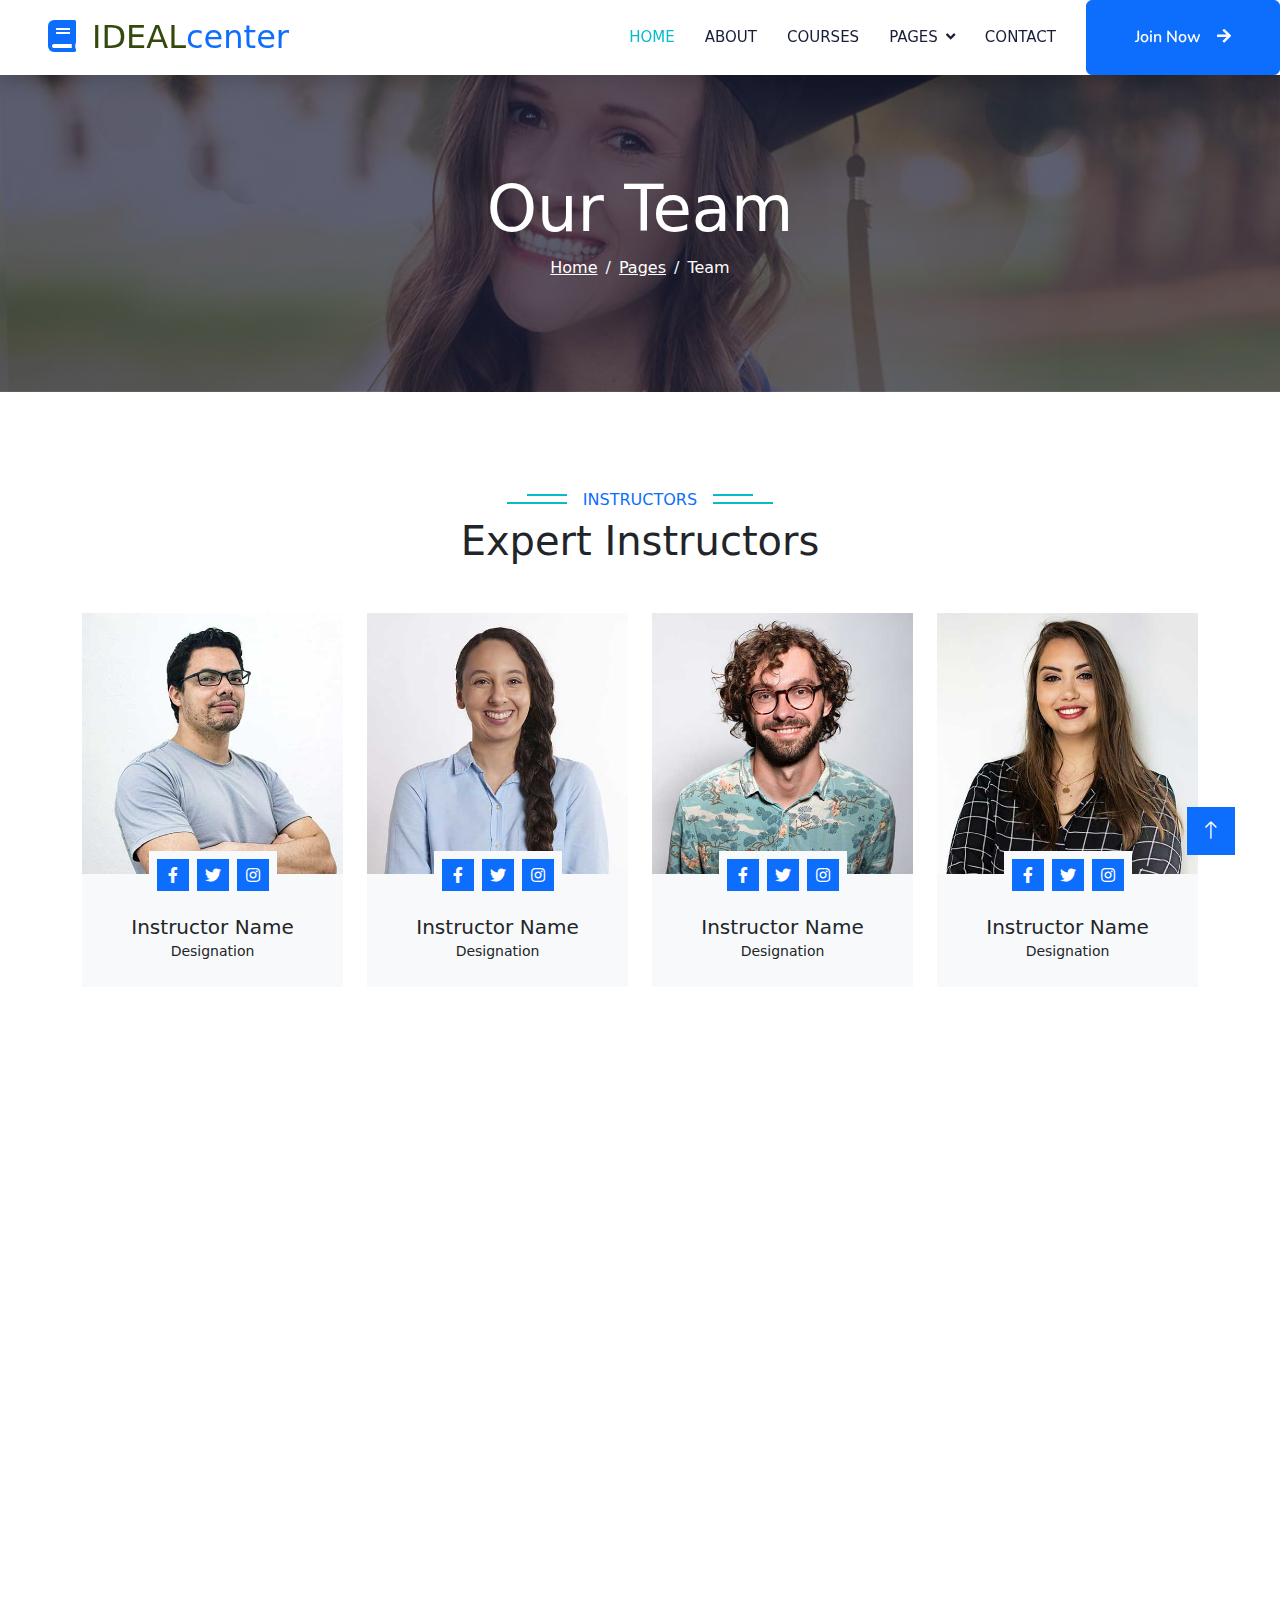
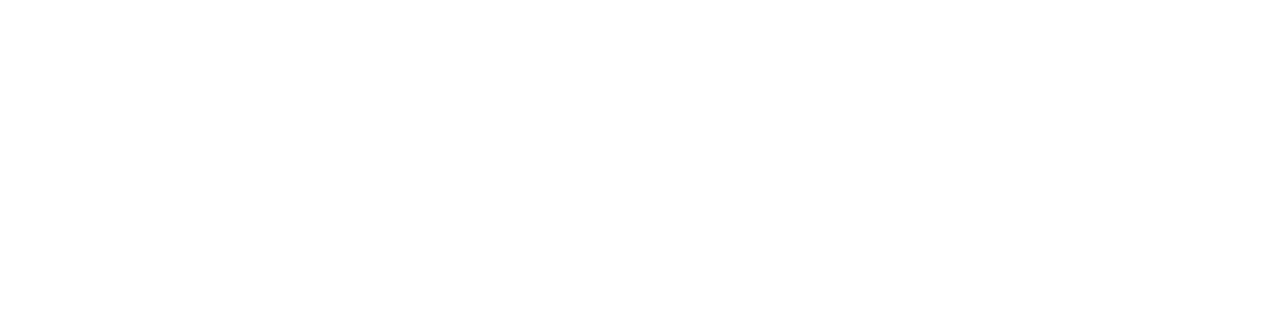
<file: content/team.html>
<!DOCTYPE html>
<html lang="en">
<head>
    <meta charset="UTF-8">
    <meta http-equiv="X-UA-Compatible" content="IE=edge">
    <meta name="viewport" content="width=device-width, initial-scale=1.0">
    <meta content="Hello" name="Learning">
    <meta name="description" content="The learn The more earn. knowladge is everthing you want. Let's start your future with Us. We garanted your knowladge. Do not waste your priceness time.">
    <meta name="keywords" content="Smart education, Idealcenter, knowladge, books, Powers, EduOn, MohirDev">
    <link rel="icon" href="http://www.idealfoodbaskets.com/wp-content/uploads/sites/167/2017/08/logo.png">
    <!-- Bootstrap link -->

    <link href="https://cdn.jsdelivr.net/npm/bootstrap@5.0.2/dist/css/bootstrap.min.css" rel="stylesheet">
  
      <!-- Favicon -->

      <link href="img/favicon.ico" rel="icon">

      <!-- Google Web Fonts -->

    <link rel="preconnect" href="https://fonts.googleapis.com">
    <link rel="preconnect" href="https://fonts.gstatic.com" crossorigin>
    <link href="https://fonts.googleapis.com/css2?family=Heebo:wght@400;500;600&family=Nunito:wght@600;700;800&display=swap" rel="stylesheet">
 
       <!-- Icon Font Stylesheet -->

    <link href="https://cdnjs.cloudflare.com/ajax/libs/font-awesome/5.10.0/css/all.min.css"    rel="stylesheet">
    <link href="https://cdn.jsdelivr.net/npm/bootstrap-icons@1.4.1/font/bootstrap-icons.css" rel="stylesheet">

     <!-- Libraries Stylesheet -->

     <link href="../lib/animate/animate.min.css" rel="stylesheet">
     <link href="../lib/owlcarousel/assets/owl.carousel.min.css" rel="stylesheet">
     
     <!-- Simple stylesheet -->

    <link rel="stylesheet" href="../css/main.css">
    <title>Online Education Center</title>
</head>
<body>
    

       <!-- Spinner Start -->

     <div id="spinner" class="show bg-white position-fixed translate-middle w-100 vh-100       top-50 start-50 d-flex align-items-center justify-content-center">
        <div class="spinner-border text-primary" style="width: 3rem; height: 3rem;" role="status">
            <span class="sr-only">Loading...</span>
        </div>
    </div>

    <!-- Spinner End -->

      <!-- Navbar started -->
       
      
    <nav class="navbar navbar-expand-lg bg-white navbar-light shadow sticky-top p-0">
        <a href="index.html" class="navbar-brand d-flex align-items-center px-4 px-lg-5">
            <h2 class="m-0 text-primary"><i class="fa fa-book me-3"></i><span class="logo">IDEAL</span>center</h2>
        </a>
        <button type="button" class="navbar-toggler me-4" data-bs-toggle="collapse" data-bs-target="#navbarCollapse">
            <span class="navbar-toggler-icon"></span>
        </button>
        <div class="collapse navbar-collapse" id="navbarCollapse">
            <div class="navbar-nav ms-auto p-4 p-lg-0">
                <a href="../index.html" class="nav-item nav-link active">Home</a>
                <a href="about.html" class="nav-item nav-link">About</a>
                <a href="courses.html" class="nav-item nav-link">Courses</a>
                <div class="nav-item dropdown">
                    <a href="#" class="nav-link dropdown-toggle" data-bs-toggle="dropdown">Pages</a>
                    <div class="dropdown-menu fade-down m-0">
                        <a href="team.html" class="dropdown-item">Our Team</a>
                        <a href="testimonial.html" class="dropdown-item">Testimonial</a>
                        <a href="404.html" class="dropdown-item">404 Page</a>
                    </div>
                </div>
                <a href="contact.html" class="nav-item nav-link">Contact</a>
            </div>
            <a href="" class="btn btn-primary py-4 px-lg-5 d-none d-lg-block">Join Now<i class="fa fa-arrow-right ms-3"></i></a>
        </div>
    </nav>
    <!-- Navbar End -->

      <!-- Header Start -->
    <div class="container-fluid bg-primary py-5 mb-5 page-header">
        <div class="container py-5">
            <div class="row justify-content-center">
                <div class="col-lg-10 text-center">
                    <h1 class="display-3 text-white animated slideInDown">Our Team</h1>
                    <nav aria-label="breadcrumb">
                        <ol class="breadcrumb justify-content-center">
                            <li class="breadcrumb-item"><a class="text-white" href="#">Home</a></li>
                            <li class="breadcrumb-item"><a class="text-white" href="#">Pages</a></li>
                            <li class="breadcrumb-item text-white active" aria-current="page">Team</li>
                        </ol>
                    </nav>
                </div>
            </div>
        </div>
    </div>
    <!-- Header End -->

    <!-- Team Start -->
    <div class="container-xxl py-5">
        <div class="container">
            <div class="text-center wow fadeInUp" data-wow-delay="0.1s">
                <h6 class="section-title bg-white text-center text-primary px-3">Instructors</h6>
                <h1 class="mb-5">Expert Instructors</h1>
            </div>
            <div class="row g-4">
                <div class="col-lg-3 col-md-6 wow fadeInUp" data-wow-delay="0.1s">
                    <div class="team-item bg-light">
                        <div class="overflow-hidden">
                            <img class="img-fluid" src="../img/team-1.jpg" alt="">
                        </div>
                        <div class="position-relative d-flex justify-content-center" style="margin-top: -23px;">
                            <div class="bg-light d-flex justify-content-center pt-2 px-1">
                                <a class="btn btn-sm-square btn-primary mx-1" href=""><i class="fab fa-facebook-f"></i></a>
                                <a class="btn btn-sm-square btn-primary mx-1" href=""><i class="fab fa-twitter"></i></a>
                                <a class="btn btn-sm-square btn-primary mx-1" href=""><i class="fab fa-instagram"></i></a>
                            </div>
                        </div>
                        <div class="text-center p-4">
                            <h5 class="mb-0">Instructor Name</h5>
                            <small>Designation</small>
                        </div>
                    </div>
                </div>
                <div class="col-lg-3 col-md-6 wow fadeInUp" data-wow-delay="0.3s">
                    <div class="team-item bg-light">
                        <div class="overflow-hidden">
                            <img class="img-fluid" src="../img/team-2.jpg" alt="">
                        </div>
                        <div class="position-relative d-flex justify-content-center" style="margin-top: -23px;">
                            <div class="bg-light d-flex justify-content-center pt-2 px-1">
                                <a class="btn btn-sm-square btn-primary mx-1" href=""><i class="fab fa-facebook-f"></i></a>
                                <a class="btn btn-sm-square btn-primary mx-1" href=""><i class="fab fa-twitter"></i></a>
                                <a class="btn btn-sm-square btn-primary mx-1" href=""><i class="fab fa-instagram"></i></a>
                            </div>
                        </div>
                        <div class="text-center p-4">
                            <h5 class="mb-0">Instructor Name</h5>
                            <small>Designation</small>
                        </div>
                    </div>
                </div>
                <div class="col-lg-3 col-md-6 wow fadeInUp" data-wow-delay="0.5s">
                    <div class="team-item bg-light">
                        <div class="overflow-hidden">
                            <img class="img-fluid" src="../img/team-3.jpg" alt="">
                        </div>
                        <div class="position-relative d-flex justify-content-center" style="margin-top: -23px;">
                            <div class="bg-light d-flex justify-content-center pt-2 px-1">
                                <a class="btn btn-sm-square btn-primary mx-1" href=""><i class="fab fa-facebook-f"></i></a>
                                <a class="btn btn-sm-square btn-primary mx-1" href=""><i class="fab fa-twitter"></i></a>
                                <a class="btn btn-sm-square btn-primary mx-1" href=""><i class="fab fa-instagram"></i></a>
                            </div>
                        </div>
                        <div class="text-center p-4">
                            <h5 class="mb-0">Instructor Name</h5>
                            <small>Designation</small>
                        </div>
                    </div>
                </div>
                <div class="col-lg-3 col-md-6 wow fadeInUp" data-wow-delay="0.7s">
                    <div class="team-item bg-light">
                        <div class="overflow-hidden">
                            <img class="img-fluid" src="../img/team-4.jpg" alt="">
                        </div>
                        <div class="position-relative d-flex justify-content-center" style="margin-top: -23px;">
                            <div class="bg-light d-flex justify-content-center pt-2 px-1">
                                <a class="btn btn-sm-square btn-primary mx-1" href=""><i class="fab fa-facebook-f"></i></a>
                                <a class="btn btn-sm-square btn-primary mx-1" href=""><i class="fab fa-twitter"></i></a>
                                <a class="btn btn-sm-square btn-primary mx-1" href=""><i class="fab fa-instagram"></i></a>
                            </div>
                        </div>
                        <div class="text-center p-4">
                            <h5 class="mb-0">Instructor Name</h5>
                            <small>Designation</small>
                        </div>
                    </div>
                </div>
                <div class="col-lg-3 col-md-6 wow fadeInUp" data-wow-delay="0.1s">
                    <div class="team-item bg-light">
                        <div class="overflow-hidden">
                            <img class="img-fluid" src="../img/team-2.jpg" alt="">
                        </div>
                        <div class="position-relative d-flex justify-content-center" style="margin-top: -23px;">
                            <div class="bg-light d-flex justify-content-center pt-2 px-1">
                                <a class="btn btn-sm-square btn-primary mx-1" href=""><i class="fab fa-facebook-f"></i></a>
                                <a class="btn btn-sm-square btn-primary mx-1" href=""><i class="fab fa-twitter"></i></a>
                                <a class="btn btn-sm-square btn-primary mx-1" href=""><i class="fab fa-instagram"></i></a>
                            </div>
                        </div>
                        <div class="text-center p-4">
                            <h5 class="mb-0">Instructor Name</h5>
                            <small>Designation</small>
                        </div>
                    </div>
                </div>
                <div class="col-lg-3 col-md-6 wow fadeInUp" data-wow-delay="0.3s">
                    <div class="team-item bg-light">
                        <div class="overflow-hidden">
                            <img class="img-fluid" src="../img/team-3.jpg" alt="">
                        </div>
                        <div class="position-relative d-flex justify-content-center" style="margin-top: -23px;">
                            <div class="bg-light d-flex justify-content-center pt-2 px-1">
                                <a class="btn btn-sm-square btn-primary mx-1" href=""><i class="fab fa-facebook-f"></i></a>
                                <a class="btn btn-sm-square btn-primary mx-1" href=""><i class="fab fa-twitter"></i></a>
                                <a class="btn btn-sm-square btn-primary mx-1" href=""><i class="fab fa-instagram"></i></a>
                            </div>
                        </div>
                        <div class="text-center p-4">
                            <h5 class="mb-0">Instructor Name</h5>
                            <small>Designation</small>
                        </div>
                    </div>
                </div>
                <div class="col-lg-3 col-md-6 wow fadeInUp" data-wow-delay="0.5s">
                    <div class="team-item bg-light">
                        <div class="overflow-hidden">
                            <img class="img-fluid" src="../img/team-4.jpg" alt="">
                        </div>
                        <div class="position-relative d-flex justify-content-center" style="margin-top: -23px;">
                            <div class="bg-light d-flex justify-content-center pt-2 px-1">
                                <a class="btn btn-sm-square btn-primary mx-1" href=""><i class="fab fa-facebook-f"></i></a>
                                <a class="btn btn-sm-square btn-primary mx-1" href=""><i class="fab fa-twitter"></i></a>
                                <a class="btn btn-sm-square btn-primary mx-1" href=""><i class="fab fa-instagram"></i></a>
                            </div>
                        </div>
                        <div class="text-center p-4">
                            <h5 class="mb-0">Instructor Name</h5>
                            <small>Designation</small>
                        </div>
                    </div>
                </div>
                <div class="col-lg-3 col-md-6 wow fadeInUp" data-wow-delay="0.7s">
                    <div class="team-item bg-light">
                        <div class="overflow-hidden">
                            <img class="img-fluid" src="../img/team-1.jpg" alt="">
                        </div>
                        <div class="position-relative d-flex justify-content-center" style="margin-top: -23px;">
                            <div class="bg-light d-flex justify-content-center pt-2 px-1">
                                <a class="btn btn-sm-square btn-primary mx-1" href=""><i class="fab fa-facebook-f"></i></a>
                                <a class="btn btn-sm-square btn-primary mx-1" href=""><i class="fab fa-twitter"></i></a>
                                <a class="btn btn-sm-square btn-primary mx-1" href=""><i class="fab fa-instagram"></i></a>
                            </div>
                        </div>
                        <div class="text-center p-4">
                            <h5 class="mb-0">Instructor Name</h5>
                            <small>Designation</small>
                        </div>
                    </div>
                </div>
            </div>
        </div>
    </div>
    <!-- Team End -->
        




    <!-- Footer Start -->
    <div class="container-fluid bg-dark text-light footer pt-5 mt-5 wow fadeIn" data-wow-delay="0.1s">
        <div class="container py-5">
            <div class="row g-5">
                <div class="col-lg-3 col-md-6">
                    <h4 class="text-white mb-3">Quick Link</h4>
                    <a class="btn btn-link" href="">About Us</a>
                    <a class="btn btn-link" href="">Contact Us</a>
                    <a class="btn btn-link" href="">Privacy Policy</a>
                    <a class="btn btn-link" href="">Terms & Condition</a>
                    <a class="btn btn-link" href="">FAQs & Help</a>
                </div>
                <div class="col-lg-3 col-md-6">
                    <h4 class="text-white mb-3">Contact</h4>
                    <p class="mb-2"><i class="fa fa-map-marker-alt me-3"></i>453 Street, Fergana, Uzb</p>
                    <p class="mb-2"><i class="fa fa-phone-alt me-3"></i>+821039450097</p>
                    <p class="mb-2"><i class="fa fa-envelope me-3"></i>toxirbek_dev@gmail.com</p>
                    <div class="d-flex pt-2">
                        <a class="btn btn-outline-light btn-social" href=""><i class="fab fa-twitter"></i></a>
                        <a class="btn btn-outline-light btn-social" href=""><i class="fab fa-facebook-f"></i></a>
                        <a class="btn btn-outline-light btn-social" href=""><i class="fab fa-youtube"></i></a>
                        <a class="btn btn-outline-light btn-social" href=""><i class="fab fa-linkedin-in"></i></a>
                    </div>
                </div>
                <div class="col-lg-3 col-md-6">
                    <h4 class="text-white mb-3">Gallery</h4>
                    <div class="row g-2 pt-2">
                        <div class="col-4">
                            <img class="img-fluid bg-light p-1" src="../img/course-1.jpg" alt="">
                        </div>
                        <div class="col-4">
                            <img class="img-fluid bg-light p-1" src="../img/course-2.jpg" alt="">
                        </div>
                        <div class="col-4">
                            <img class="img-fluid bg-light p-1" src="../img/course-3.jpg" alt="">
                        </div>
                        <div class="col-4">
                            <img class="img-fluid bg-light p-1" src="../img/course-2.jpg" alt="">
                        </div>
                        <div class="col-4">
                            <img class="img-fluid bg-light p-1" src="../img/course-3.jpg" alt="">
                        </div>
                        <div class="col-4">
                            <img class="img-fluid bg-light p-1" src="../img/course-1.jpg" alt="">
                        </div>
                    </div>
                </div>
                <div class="col-lg-3 col-md-6">
                    <h4 class="text-white mb-3">Newsletter</h4>
                    <p>Dolor amet sit justo amet elitr clita ipsum elitr est.</p>
                    <div class="position-relative mx-auto" style="max-width: 400px;">
                        <input class="form-control border-0 w-100 py-3 ps-4 pe-5" type="text" placeholder="Your email">
                        <button type="button" class="btn btn-primary py-2 position-absolute top-0 end-0 mt-2 me-2">SignUp</button>
                    </div>
                </div>
            </div>
        </div>
        <div class="container">
            <div class="copyright">
                <div class="row">
                    <div class="col-md-6 text-center text-md-start mb-3 mb-md-0">
                        &copy; <a class="border-bottom" href="#">2022</a>, All Right Reserved.
                        Designed By <a class="border-bottom" href="https://t.me/jeyms_bond97">Tokhirbek</a><br><br>
                        Distributed By <a class="border-bottom" href="https://www.technewsworld.com/">worldNews</a>
                    </div>
                    <div class="col-md-6 text-center text-md-end">
                        <div class="footer-menu">
                            <a href="">Home</a>
                            <a href="">Cookies</a>
                            <a href="">Help</a>
                            <a href="">FQAs</a>
                        </div>
                    </div>
                </div>
            </div>
        </div>
    </div>
    <!-- Footer End -->


    <!-- Back to Top -->
    <a href="#" class="btn btn-lg btn-primary btn-lg-square back-to-top"><i class="bi bi-arrow-up"></i></a>




      <!-- JavaScript Libraries -->
     
      <script src="https://code.jquery.com/jquery-3.4.1.min.js"></script>
      <script src="https://cdn.jsdelivr.net/npm/bootstrap@5.0.0/dist/js/bootstrap.bundle.min.js"></script>
      <script src="../lib/wow/wow.min.js"></script>
      <script src="../lib/easing/easing.min.js"></script>
      <script src="../lib/waypoints/waypoints.min.js"></script>
      <script src="../lib/owlcarousel/owl.carousel.min.js"></script>
      <script src="../js/main.js"></script>
      

</body>
</html>
</file>
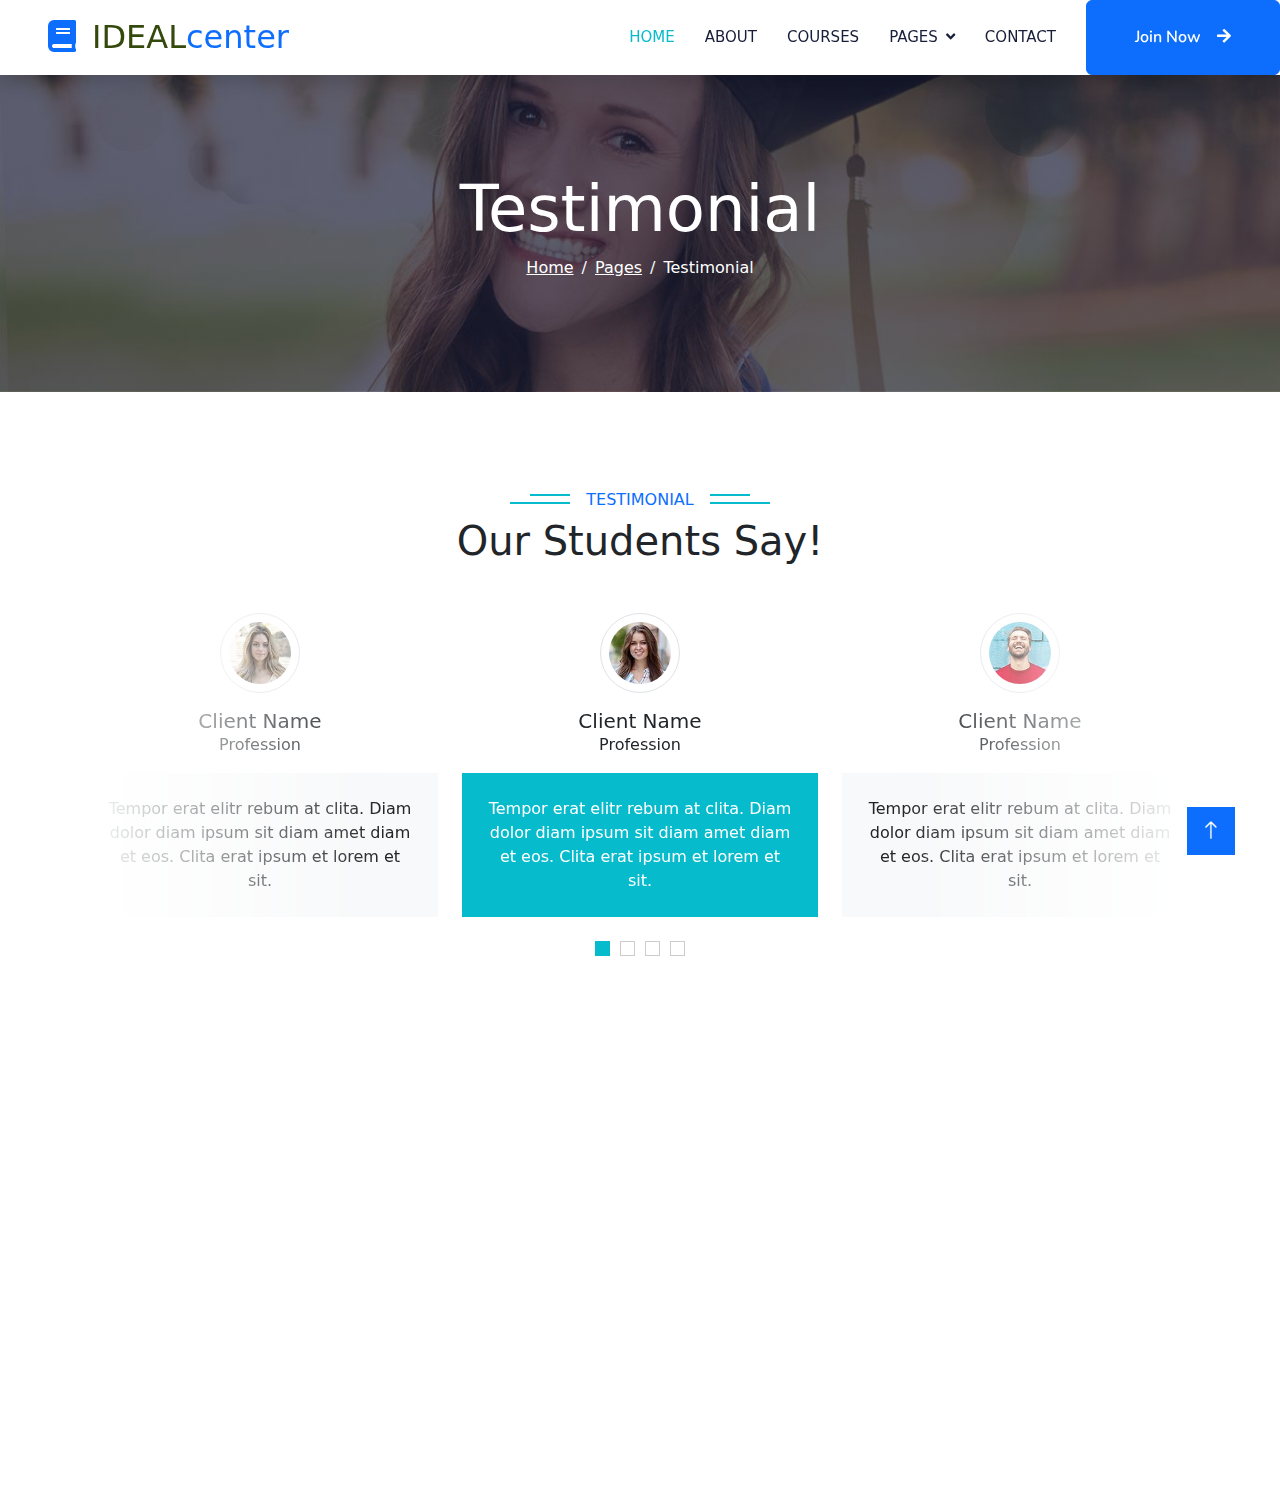
<file: content/testimonial.html>
<!DOCTYPE html>
<html lang="en">
<head>
    <meta charset="UTF-8">
    <meta http-equiv="X-UA-Compatible" content="IE=edge">
    <meta name="viewport" content="width=device-width, initial-scale=1.0">
    <meta content="Hello" name="Learning">
    <meta name="description" content="The learn The more earn. knowladge is everthing you want. Let's start your future with Us. We garanted your knowladge. Do not waste your priceness time.">
    <meta name="keywords" content="Smart education, Idealcenter, knowladge, books, Powers, EduOn, MohirDev">
    <link rel="icon" href="http://www.idealfoodbaskets.com/wp-content/uploads/sites/167/2017/08/logo.png">
    <!-- Bootstrap link -->

    <link href="https://cdn.jsdelivr.net/npm/bootstrap@5.0.2/dist/css/bootstrap.min.css" rel="stylesheet">
  
      <!-- Favicon -->

      <link href="img/favicon.ico" rel="icon">

      <!-- Google Web Fonts -->

    <link rel="preconnect" href="https://fonts.googleapis.com">
    <link rel="preconnect" href="https://fonts.gstatic.com" crossorigin>
    <link href="https://fonts.googleapis.com/css2?family=Heebo:wght@400;500;600&family=Nunito:wght@600;700;800&display=swap" rel="stylesheet">
 
       <!-- Icon Font Stylesheet -->

    <link href="https://cdnjs.cloudflare.com/ajax/libs/font-awesome/5.10.0/css/all.min.css"    rel="stylesheet">
    <link href="https://cdn.jsdelivr.net/npm/bootstrap-icons@1.4.1/font/bootstrap-icons.css" rel="stylesheet">

     <!-- Libraries Stylesheet -->

     <link href="../lib/animate/animate.min.css" rel="stylesheet">
     <link href="../lib/owlcarousel/assets/owl.carousel.min.css" rel="stylesheet">
     
     <!-- Simple stylesheet -->

    <link rel="stylesheet" href="../css/main.css">
    <title>Online Education Center</title>
</head>
<body>
    

       <!-- Spinner Start -->

     <div id="spinner" class="show bg-white position-fixed translate-middle w-100 vh-100       top-50 start-50 d-flex align-items-center justify-content-center">
        <div class="spinner-border text-primary" style="width: 3rem; height: 3rem;" role="status">
            <span class="sr-only">Loading...</span>
        </div>
    </div>

    <!-- Spinner End -->

      <!-- Navbar started -->
       
      
    <nav class="navbar navbar-expand-lg bg-white navbar-light shadow sticky-top p-0">
        <a href="index.html" class="navbar-brand d-flex align-items-center px-4 px-lg-5">
            <h2 class="m-0 text-primary"><i class="fa fa-book me-3"></i><span class="logo">IDEAL</span>center</h2>
        </a>
        <button type="button" class="navbar-toggler me-4" data-bs-toggle="collapse" data-bs-target="#navbarCollapse">
            <span class="navbar-toggler-icon"></span>
        </button>
        <div class="collapse navbar-collapse" id="navbarCollapse">
            <div class="navbar-nav ms-auto p-4 p-lg-0">
                <a href="../index.html" class="nav-item nav-link active">Home</a>
                <a href="about.html" class="nav-item nav-link">About</a>
                <a href="courses.html" class="nav-item nav-link">Courses</a>
                <div class="nav-item dropdown">
                    <a href="#" class="nav-link dropdown-toggle" data-bs-toggle="dropdown">Pages</a>
                    <div class="dropdown-menu fade-down m-0">
                        <a href="team.html" class="dropdown-item">Our Team</a>
                        <a href="testimonial.html" class="dropdown-item">Testimonial</a>
                        <a href="404.html" class="dropdown-item">404 Page</a>
                    </div>
                </div>
                <a href="contact.html" class="nav-item nav-link">Contact</a>
            </div>
            <a href="" class="btn btn-primary py-4 px-lg-5 d-none d-lg-block">Join Now<i class="fa fa-arrow-right ms-3"></i></a>
        </div>
    </nav>
    <!-- Navbar End -->

      <!-- Header Start -->
    <div class="container-fluid bg-primary py-5 mb-5 page-header">
        <div class="container py-5">
            <div class="row justify-content-center">
                <div class="col-lg-10 text-center">
                    <h1 class="display-3 text-white animated slideInDown">Testimonial</h1>
                    <nav aria-label="breadcrumb">
                        <ol class="breadcrumb justify-content-center">
                            <li class="breadcrumb-item"><a class="text-white" href="#">Home</a></li>
                            <li class="breadcrumb-item"><a class="text-white" href="#">Pages</a></li>
                            <li class="breadcrumb-item text-white active" aria-current="page">Testimonial</li>
                        </ol>
                    </nav>
                </div>
            </div>
        </div>
    </div>
    <!-- Header End -->
  
    <!-- Testimonial Start -->
    <div class="container-xxl py-5 wow fadeInUp" data-wow-delay="0.1s">
        <div class="container">
            <div class="text-center">
                <h6 class="section-title bg-white text-center text-primary px-3">Testimonial</h6>
                <h1 class="mb-5">Our Students Say!</h1>
            </div>
            <div class="owl-carousel testimonial-carousel position-relative">
                <div class="testimonial-item text-center">
                    <img class="border rounded-circle p-2 mx-auto mb-3" src="../img/testimonial-1.jpg" style="width: 80px; height: 80px;">
                    <h5 class="mb-0">Client Name</h5>
                    <p>Profession</p>
                    <div class="testimonial-text bg-light text-center p-4">
                    <p class="mb-0">Tempor erat elitr rebum at clita. Diam dolor diam ipsum sit diam amet diam et eos. Clita erat ipsum et lorem et sit.</p>
                    </div>
                </div>
                <div class="testimonial-item text-center">
                    <img class="border rounded-circle p-2 mx-auto mb-3" src="../img/testimonial-2.jpg" style="width: 80px; height: 80px;">
                    <h5 class="mb-0">Client Name</h5>
                    <p>Profession</p>
                    <div class="testimonial-text bg-light text-center p-4">
                    <p class="mb-0">Tempor erat elitr rebum at clita. Diam dolor diam ipsum sit diam amet diam et eos. Clita erat ipsum et lorem et sit.</p>
                    </div>
                </div>
                <div class="testimonial-item text-center">
                    <img class="border rounded-circle p-2 mx-auto mb-3" src="../img/testimonial-3.jpg" style="width: 80px; height: 80px;">
                    <h5 class="mb-0">Client Name</h5>
                    <p>Profession</p>
                    <div class="testimonial-text bg-light text-center p-4">
                    <p class="mb-0">Tempor erat elitr rebum at clita. Diam dolor diam ipsum sit diam amet diam et eos. Clita erat ipsum et lorem et sit.</p>
                    </div>
                </div>
                <div class="testimonial-item text-center">
                    <img class="border rounded-circle p-2 mx-auto mb-3" src="../img/testimonial-4.jpg" style="width: 80px; height: 80px;">
                    <h5 class="mb-0">Client Name</h5>
                    <p>Profession</p>
                    <div class="testimonial-text bg-light text-center p-4">
                    <p class="mb-0">Tempor erat elitr rebum at clita. Diam dolor diam ipsum sit diam amet diam et eos. Clita erat ipsum et lorem et sit.</p>
                    </div>
                </div>
            </div>
        </div>
    </div>
    <!-- Testimonial End -->
        
 
    <!-- Footer Start -->
   <div class="container-fluid bg-dark text-light footer pt-5 mt-5 wow fadeIn" data-wow-delay="0.1s">
    <div class="container py-5">
       <div class="row g-5">
           <div class="col-lg-3 col-md-6">
               <h4 class="text-white mb-3">Quick Link</h4>
               <a class="btn btn-link" href="">About Us</a>
               <a class="btn btn-link" href="">Contact Us</a>
               <a class="btn btn-link" href="">Privacy Policy</a>
               <a class="btn btn-link" href="">Terms & Condition</a>
               <a class="btn btn-link" href="">FAQs & Help</a>
           </div>
           <div class="col-lg-3 col-md-6">
               <h4 class="text-white mb-3">Contact</h4>
               <p class="mb-2"><i class="fa fa-map-marker-alt me-3"></i>453 Street, Fergana, Uzb</p>
               <p class="mb-2"><i class="fa fa-phone-alt me-3"></i>+821039450097</p>
               <p class="mb-2"><i class="fa fa-envelope me-3"></i>toxirbek_dev@gmail.com</p>
               <div class="d-flex pt-2">
                   <a class="btn btn-outline-light btn-social" href=""><i class="fab fa-twitter"></i></a>
                   <a class="btn btn-outline-light btn-social" href=""><i class="fab fa-facebook-f"></i></a>
                   <a class="btn btn-outline-light btn-social" href=""><i class="fab fa-youtube"></i></a>
                   <a class="btn btn-outline-light btn-social" href=""><i class="fab fa-linkedin-in"></i></a>
               </div>
           </div>
           <div class="col-lg-3 col-md-6">
               <h4 class="text-white mb-3">Gallery</h4>
               <div class="row g-2 pt-2">
                   <div class="col-4">
                       <img class="img-fluid bg-light p-1" src="../img/course-1.jpg" alt="">
                   </div>
                   <div class="col-4">
                       <img class="img-fluid bg-light p-1" src="../img/course-3.jpg" alt="">
                   </div>
                   <div class="col-4">
                       <img class="img-fluid bg-light p-1" src="../img/course-2.jpg" alt="">
                   </div>
                   <div class="col-4">
                       <img class="img-fluid bg-light p-1" src="../img/course-2.jpg" alt="">
                   </div>
                   <div class="col-4">
                       <img class="img-fluid bg-light p-1" src="../img/course-1.jpg" alt="">
                   </div>
                   <div class="col-4">
                       <img class="img-fluid bg-light p-1" src="../img/course-3.jpg" alt="">
                   </div>
               </div>
           </div>
           <div class="col-lg-3 col-md-6">
               <h4 class="text-white mb-3">Newsletter</h4>
               <p>Dolor amet sit justo amet elitr clita ipsum elitr est.</p>
               <div class="position-relative mx-auto" style="max-width: 400px;">
                   <input class="form-control border-0 w-100 py-3 ps-4 pe-5" type="text" placeholder="Your email">
                   <button type="button" class="btn btn-primary py-2 position-absolute top-0 end-0 mt-2 me-2">SignUp</button>
               </div>
           </div>
       </div>
   </div>
   <div class="container">
       <div class="copyright">
           <div class="row">
               <div class="col-md-6 text-center text-md-start mb-3 mb-md-0">
                   &copy; <a class="border-bottom" href="#">2022</a>, All Right Reserved.
                   Designed By <a class="border-bottom" href="https://t.me/jeyms_bond97">Tokhirbek</a><br><br>
                   Distributed By <a class="border-bottom" href="https://www.technewsworld.com/">worldNews</a>
               </div>
               <div class="col-md-6 text-center text-md-end">
                   <div class="footer-menu">
                       <a href="">Home</a>
                       <a href="">Cookies</a>
                       <a href="">Help</a>
                       <a href="">FQAs</a>
                   </div>
               </div>
           </div>
       </div>
   </div>
</div>
<!-- Footer End -->

<!-- Back to Top -->
<a href="#" class="btn btn-lg btn-primary btn-lg-square back-to-top"><i class="bi bi-arrow-up"></i></a>




<!-- JavaScript Libraries -->

<script src="https://code.jquery.com/jquery-3.4.1.min.js"></script>
<script src="https://cdn.jsdelivr.net/npm/bootstrap@5.0.0/dist/js/bootstrap.bundle.min.js"></script>
<script src="../lib/wow/wow.min.js"></script>
<script src="../lib/easing/easing.min.js"></script>
<script src="../lib/waypoints/waypoints.min.js"></script>
<script src="../lib/owlcarousel/owl.carousel.min.js"></script>
<script src="../js/main.js"></script>

</body>
</html>
</file>
<file: css/main.css>
/********** Template CSS Started **********/
:root {
    --primary: #06BBCC;
    --light: #F0FBFC;
    --dark: #181d38;
}

.fw-medium {
    font-weight: 600 !important;
}

.fw-semi-bold {
    font-weight: 700 !important;
}

.back-to-top {
    position: fixed;
    display: none;
    right: 45px;
    bottom: 45px;
    z-index: 99;
}


/*** Spinner ***/
#spinner {
    opacity: 0;
    visibility: hidden;
    transition: opacity .5s ease-out, visibility 0s linear .5s;
    z-index: 99999;
}

#spinner.show {
    transition: opacity .5s ease-out, visibility 0s linear 0s;
    visibility: visible;
    opacity: 1;
}


/*** Button ***/
.btn {
    font-family: 'Nunito', sans-serif;
    font-weight: 600;
    transition: .5s;
}

.btn.btn-primary,
.btn.btn-secondary {
    color: #FFFFFF;
}

.btn-square {
    width: 38px;
    height: 38px;
}

.btn-sm-square {
    width: 32px;
    height: 32px;
}

.btn-lg-square {
    width: 48px;
    height: 48px;
}

.btn-square,
.btn-sm-square,
.btn-lg-square {
    padding: 0;
    display: flex;
    align-items: center;
    justify-content: center;
    font-weight: normal;
    border-radius: 0px;
}


/*** Navbar ***/

.logo{
    color: rgb(52, 73, 12);
}
.navbar .dropdown-toggle::after {
    border: none;
    content: "\f107";
    font-family: "Font Awesome 5 Free";
    font-weight: 900;
    vertical-align: middle;
    margin-left: 8px;
}

.navbar-light .navbar-nav .nav-link {
    margin-right: 30px;
    padding: 25px 0;
    color: #FFFFFF;
    font-size: 15px;
    text-transform: uppercase;
    outline: none;
}

.navbar-light .navbar-nav .nav-link:hover,
.navbar-light .navbar-nav .nav-link.active {
    color: var(--primary);
}

@media (max-width: 991.98px) {
    .navbar-light .navbar-nav .nav-link  {
        margin-right: 0;
        padding: 10px 0;
    }

    .navbar-light .navbar-nav {
        border-top: 1px solid #EEEEEE;
    }
}

.navbar-light .navbar-brand,
.navbar-light a.btn {
    height: 75px;
}

.navbar-light .navbar-nav .nav-link {
    color: var(--dark);
    font-weight: 500;
}

.navbar-light.sticky-top {
    top: -100px;
    transition: .5s;
}

@media (min-width: 992px) {
    .navbar .nav-item .dropdown-menu {
        display: block;
        margin-top: 0;
        opacity: 0;
        visibility: hidden;
        transition: .5s;
    }

    .navbar .dropdown-menu.fade-down {
        top: 100%;
        transform: rotateX(-75deg);
        transform-origin: 0% 0%;
    }

    .navbar .nav-item:hover .dropdown-menu {
        top: 100%;
        transform: rotateX(0deg);
        visibility: visible;
        transition: .5s;
        opacity: 1;
    }
}


/*** Header carousel ***/
@media (max-width: 768px) {
    .header-carousel .owl-carousel-item {
        position: relative;
        min-height: 500px;
    }
    
    .header-carousel .owl-carousel-item img {
        position: absolute;
        width: 100%;
        height: 100%;
        object-fit: cover;
    }
}

.header-carousel .owl-nav {
    position: absolute;
    top: 50%;
    right: 8%;
    transform: translateY(-50%);
    display: flex;
    flex-direction: column;
}

.header-carousel .owl-nav .owl-prev,
.header-carousel .owl-nav .owl-next {
    margin: 7px 0;
    width: 45px;
    height: 45px;
    display: flex;
    align-items: center;
    justify-content: center;
    color: #FFFFFF;
    background: transparent;
    border: 1px solid #FFFFFF;
    font-size: 22px;
    transition: .5s;
}

.header-carousel .owl-nav .owl-prev:hover,
.header-carousel .owl-nav .owl-next:hover {
    background: var(--primary);
    border-color: var(--primary);
}

.page-header {
    background: linear-gradient(rgba(24, 29, 56, .7), rgba(24, 29, 56, .7)), url(../img/carousel-1.jpg);
    background-position: center center;
    background-repeat: no-repeat;
    background-size: cover;
}

.page-header-inner {
    background: rgba(15, 23, 43, .7);
}

.breadcrumb-item + .breadcrumb-item::before {
    color: var(--light);
}


/*** Section Title ***/
.section-title {
    position: relative;
    display: inline-block;
    text-transform: uppercase;
}

.section-title::before {
    position: absolute;
    content: "";
    width: calc(100% + 80px);
    height: 2px;
    top: 4px;
    left: -40px;
    background: var(--primary);
    z-index: -1;
}

.section-title::after {
    position: absolute;
    content: "";
    width: calc(100% + 120px);
    height: 2px;
    bottom: 5px;
    left: -60px;
    background: var(--primary);
    z-index: -1;
}

.section-title.text-start::before {
    width: calc(100% + 40px);
    left: 0;
}

.section-title.text-start::after {
    width: calc(100% + 60px);
    left: 0;
}


/*** Service ***/
.service-item {
    background: var(--light);
    transition: .5s;
}

.service-item:hover {
    margin-top: -10px;
    background: var(--primary);
}

.service-item * {
    transition: .5s;
}

.service-item:hover * {
    color: var(--light) !important;
}


/*** Categories & Courses ***/
.category img,
.course-item img {
    transition: .5s;
}

.category a:hover img,
.course-item:hover img {
    transform: scale(1.1);
}


/*** Team ***/
.team-item img {
    transition: .5s;
}

.team-item:hover img {
    transform: scale(1.1);
}


/*** Testimonial ***/
.testimonial-carousel::before {
    position: absolute;
    content: "";
    top: 0;
    left: 0;
    height: 100%;
    width: 0;
    background: linear-gradient(to right, rgba(255, 255, 255, 1) 0%, rgba(255, 255, 255, 0) 100%);
    z-index: 1;
}

.testimonial-carousel::after {
    position: absolute;
    content: "";
    top: 0;
    right: 0;
    height: 100%;
    width: 0;
    background: linear-gradient(to left, rgba(255, 255, 255, 1) 0%, rgba(255, 255, 255, 0) 100%);
    z-index: 1;
}

@media (min-width: 768px) {
    .testimonial-carousel::before,
    .testimonial-carousel::after {
        width: 200px;
    }
}

@media (min-width: 992px) {
    .testimonial-carousel::before,
    .testimonial-carousel::after {
        width: 300px;
    }
}

.testimonial-carousel .owl-item .testimonial-text,
.testimonial-carousel .owl-item.center .testimonial-text * {
    transition: .5s;
}

.testimonial-carousel .owl-item.center .testimonial-text {
    background: var(--primary) !important;
}

.testimonial-carousel .owl-item.center .testimonial-text * {
    color: #FFFFFF !important;
}

.testimonial-carousel .owl-dots {
    margin-top: 24px;
    display: flex;
    align-items: flex-end;
    justify-content: center;
}

.testimonial-carousel .owl-dot {
    position: relative;
    display: inline-block;
    margin: 0 5px;
    width: 15px;
    height: 15px;
    border: 1px solid #CCCCCC;
    transition: .5s;
}

.testimonial-carousel .owl-dot.active {
    background: var(--primary);
    border-color: var(--primary);
}


/*** Footer ***/
.footer .btn.btn-social {
    margin-right: 5px;
    width: 35px;
    height: 35px;
    display: flex;
    align-items: center;
    justify-content: center;
    color: var(--light);
    font-weight: normal;
    border: 1px solid #FFFFFF;
    border-radius: 35px;
    transition: .3s;
}

.footer .btn.btn-social:hover {
    color: var(--primary);
}

.footer .btn.btn-link {
    display: block;
    margin-bottom: 5px;
    padding: 0;
    text-align: left;
    color: #FFFFFF;
    font-size: 15px;
    font-weight: normal;
    text-transform: capitalize;
    transition: .3s;
}

.footer .btn.btn-link::before {
    position: relative;
    content: "\f105";
    font-family: "Font Awesome 5 Free";
    font-weight: 900;
    margin-right: 10px;
}

.footer .btn.btn-link:hover {
    letter-spacing: 1px;
    box-shadow: none;
}

.footer .copyright {
    padding: 25px 0;
    font-size: 15px;
    border-top: 1px solid rgba(256, 256, 256, .1);
}

.footer .copyright a {
    color: var(--light);
}

.footer .footer-menu a {
    margin-right: 15px;
    padding-right: 15px;
    border-right: 1px solid rgba(255, 255, 255, .1);
}

.footer .footer-menu a:last-child {
    margin-right: 0;
    padding-right: 0;
    border-right: none;
}
</file>
